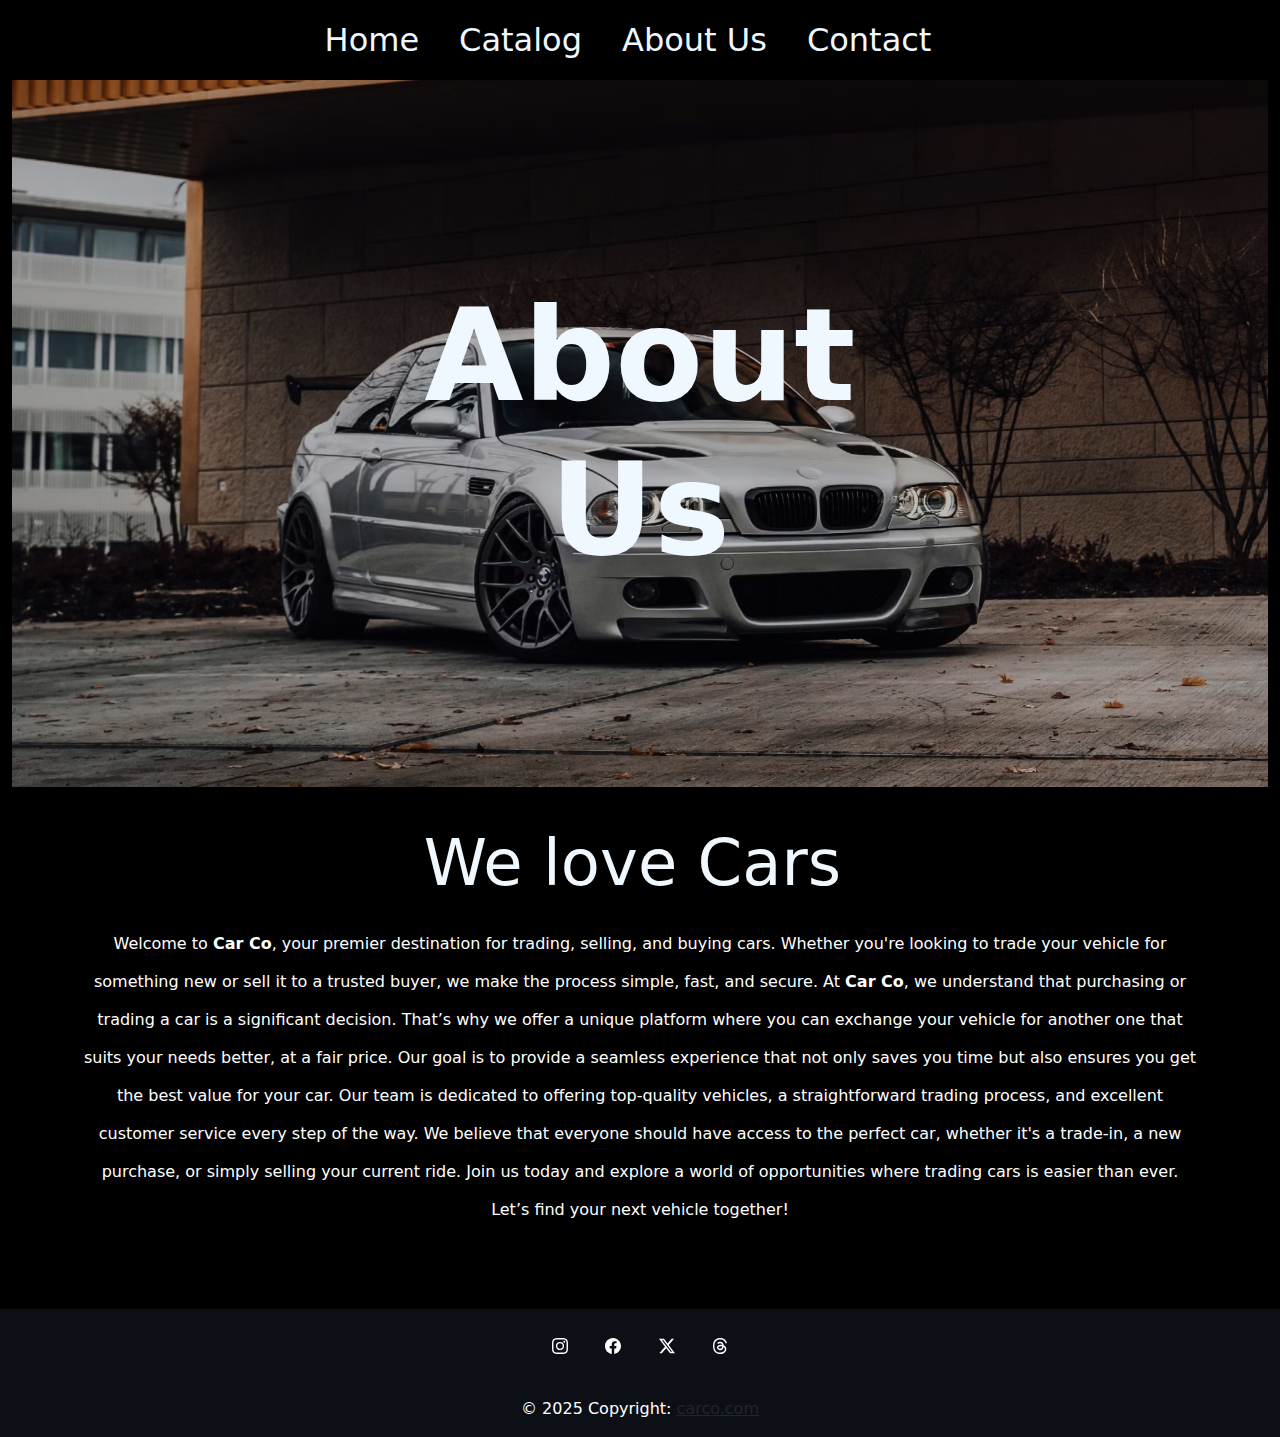
<file: aboutUs.html>
<!DOCTYPE html>
<html lang="en" style="scroll-behavior:smooth">

<head>
    <meta charset="UTF-8">
    <meta name="viewport" content="width=device-width, initial-scale=1.0">
    <link href="https://cdn.jsdelivr.net/npm/bootstrap@5.3.3/dist/css/bootstrap.min.css" rel="stylesheet"
        integrity="sha384-QWTKZyjpPEjISv5WaRU9OFeRpok6YctnYmDr5pNlyT2bRjXh0JMhjY6hW+ALEwIH" crossorigin="anonymous">
    <script src="https://cdn.jsdelivr.net/npm/bootstrap@5.3.3/dist/js/bootstrap.bundle.min.js"
        integrity="sha384-YvpcrYf0tY3lHB60NNkmXc5s9fDVZLESaAA55NDzOxhy9GkcIdslK1eN7N6jIeHz"
        crossorigin="anonymous"></script>
    <link rel="icon" href="./assets/Captura de pantalla 2025-02-21 a la(s) 19.49.50.png" type="image/png">
    <link rel="stylesheet" href="style.css">
    <title>Car Co About Us</title>
</head>

<body>
    <nav class=" navbar navbar-expand-lg container-fluid sticky-top" style="color: aliceblue; background-color: black;">
        <div class="container-fluid d-flex justify-content-center align-items-center">
            <button class="navbar-toggler" type="button" data-bs-toggle="collapse" data-bs-target="#navbarNav"
                aria-controls="navbarNav" aria-expanded="false" aria-label="Toggle navigation"
                style="color: aliceblue; background-color: aliceblue;">
                <span class="navbar-toggler-icon" style="color: aliceblue;"></span>
            </button>
            <div class="collapse navbar-collapse justify-content-center" id="navbarNav" style="color: aliceblue;">
                <ul class="navbar-nav text-center">
                    <li class="nav-item">
                        <a class="nav-link active" aria-current="page" href="./index.html"
                            style="color: aliceblue; font-weight: 100; font-size: 32px; margin-right: 24px;">Home</a>
                    </li>
                    <li class="nav-item">
                        <a class="nav-link" href="./catalog.html"
                            style="color: aliceblue; font-weight: 100; font-size: 32px; margin-right: 24px;">Catalog</a>
                    </li>
                    <li class="nav-item">
                        <a class="nav-link" href="./aboutUs.html"
                            style="color: aliceblue; font-weight: 100; font-size: 32px; margin-right: 24px;">About
                            Us</a>
                    </li>
                    <li class="nav-item">
                        <a class="nav-link" href="./contact.html" style="color: aliceblue; font-weight: 100; font-size: 32px; margin-right: 24px;">Contact
                        </a>
                    </li>

                </ul>

            </div>
        </div>
    </nav>

    <div class="container-fluid d-flex justify-content-center align-items-center position-relative text-center"
        style="overflow: hidden;max-width: 100%; height: auto;">
        <img src="./assets/bmwMain.avif" class="img-fluid" style="opacity: 75%;">
        <h2 class="title">About Us</h2>
    </div>

    <div class="text-center d-flex flex-column flex-md-row justify-content-center"
        style="margin-top: 38px; overflow-x: hidden; width: 100%; white-space: nowrap;">
        <h1 class=""
            style="font-size: 64px; font-weight: 100; color: aliceblue; margin: 0; margin-right: 15px;">
            We love <strong>Cars</strong>
        </h1>
    </div>

    <div class="container text-center d-flex flex-column flex-md-row justify-content-center" style="margin-top: 24px;">
        <p style="line-height: 38px;">
        Welcome to <strong>Car Co</strong>, your premier destination for trading, selling, and buying cars. Whether you're looking to trade
        your vehicle for something new or sell it to a trusted buyer, we make the process simple, fast, and secure.
        
        At <strong>Car Co</strong>, we understand that purchasing or trading a car is a significant decision. That’s why we offer a unique
        platform where you can exchange your vehicle for another one that suits your needs better, at a fair price. Our goal is
        to provide a seamless experience that not only saves you time but also ensures you get the best value for your car.
        
        Our team is dedicated to offering top-quality vehicles, a straightforward trading process, and excellent customer
        service every step of the way. We believe that everyone should have access to the perfect car, whether it's a trade-in,
        a new purchase, or simply selling your current ride.
        
        Join us today and explore a world of opportunities where trading cars is easier than ever. Let’s find your next vehicle
        together!
        </p>
    </div>


    <footer class="text-center text-white" style="background-color: rgb(13, 15, 23); margin-top: 64px;">
        <div class="container pt-4">
            <section class="mb-4 text-white">
                <svg xmlns="http://www.w3.org/2000/svg" width="16" height="16" fill="currentColor"
                    class="bi bi-instagram" viewBox="0 0 16 16" style="margin-right: 16px;">
                    <path
                        d="M8 0C5.829 0 5.556.01 4.703.048 3.85.088 3.269.222 2.76.42a3.9 3.9 0 0 0-1.417.923A3.9 3.9 0 0 0 .42 2.76C.222 3.268.087 3.85.048 4.7.01 5.555 0 5.827 0 8.001c0 2.172.01 2.444.048 3.297.04.852.174 1.433.372 1.942.205.526.478.972.923 1.417.444.445.89.719 1.416.923.51.198 1.09.333 1.942.372C5.555 15.99 5.827 16 8 16s2.444-.01 3.298-.048c.851-.04 1.434-.174 1.943-.372a3.9 3.9 0 0 0 1.416-.923c.445-.445.718-.891.923-1.417.197-.509.332-1.09.372-1.942C15.99 10.445 16 10.173 16 8s-.01-2.445-.048-3.299c-.04-.851-.175-1.433-.372-1.941a3.9 3.9 0 0 0-.923-1.417A3.9 3.9 0 0 0 13.24.42c-.51-.198-1.092-.333-1.943-.372C10.443.01 10.172 0 7.998 0zm-.717 1.442h.718c2.136 0 2.389.007 3.232.046.78.035 1.204.166 1.486.275.373.145.64.319.92.599s.453.546.598.92c.11.281.24.705.275 1.485.039.843.047 1.096.047 3.231s-.008 2.389-.047 3.232c-.035.78-.166 1.203-.275 1.485a2.5 2.5 0 0 1-.599.919c-.28.28-.546.453-.92.598-.28.11-.704.24-1.485.276-.843.038-1.096.047-3.232.047s-2.39-.009-3.233-.047c-.78-.036-1.203-.166-1.485-.276a2.5 2.5 0 0 1-.92-.598 2.5 2.5 0 0 1-.6-.92c-.109-.281-.24-.705-.275-1.485-.038-.843-.046-1.096-.046-3.233s.008-2.388.046-3.231c.036-.78.166-1.204.276-1.486.145-.373.319-.64.599-.92s.546-.453.92-.598c.282-.11.705-.24 1.485-.276.738-.034 1.024-.044 2.515-.045zm4.988 1.328a.96.96 0 1 0 0 1.92.96.96 0 0 0 0-1.92m-4.27 1.122a4.109 4.109 0 1 0 0 8.217 4.109 4.109 0 0 0 0-8.217m0 1.441a2.667 2.667 0 1 1 0 5.334 2.667 2.667 0 0 1 0-5.334" />
                </svg>
                <svg xmlns="http://www.w3.org/2000/svg" width="16" height="16" fill="currentColor"
                    class="bi bi-facebook" viewBox="0 0 16 16" style="margin-left: 16px; margin-right: 16px;">
                    <path
                        d="M16 8.049c0-4.446-3.582-8.05-8-8.05C3.58 0-.002 3.603-.002 8.05c0 4.017 2.926 7.347 6.75 7.951v-5.625h-2.03V8.05H6.75V6.275c0-2.017 1.195-3.131 3.022-3.131.876 0 1.791.157 1.791.157v1.98h-1.009c-.993 0-1.303.621-1.303 1.258v1.51h2.218l-.354 2.326H9.25V16c3.824-.604 6.75-3.934 6.75-7.951" />
                </svg>
                <svg xmlns="http://www.w3.org/2000/svg" width="16" height="16" fill="currentColor"
                    class="bi bi-twitter-x" viewBox="0 0 16 16" style="margin-left: 16px; margin-right: 16px;">
                    <path
                        d="M12.6.75h2.454l-5.36 6.142L16 15.25h-4.937l-3.867-5.07-4.425 5.07H.316l5.733-6.57L0 .75h5.063l3.495 4.633L12.601.75Zm-.86 13.028h1.36L4.323 2.145H2.865z" />
                </svg>
                <svg xmlns="http://www.w3.org/2000/svg" width="16" height="16" fill="currentColor" class="bi bi-threads"
                    viewBox="0 0 16 16" style="margin-left: 16px;">
                    <path
                        d="M6.321 6.016c-.27-.18-1.166-.802-1.166-.802.756-1.081 1.753-1.502 3.132-1.502.975 0 1.803.327 2.394.948s.928 1.509 1.005 2.644q.492.207.905.484c1.109.745 1.719 1.86 1.719 3.137 0 2.716-2.226 5.075-6.256 5.075C4.594 16 1 13.987 1 7.994 1 2.034 4.482 0 8.044 0 9.69 0 13.55.243 15 5.036l-1.36.353C12.516 1.974 10.163 1.43 8.006 1.43c-3.565 0-5.582 2.171-5.582 6.79 0 4.143 2.254 6.343 5.63 6.343 2.777 0 4.847-1.443 4.847-3.556 0-1.438-1.208-2.127-1.27-2.127-.236 1.234-.868 3.31-3.644 3.31-1.618 0-3.013-1.118-3.013-2.582 0-2.09 1.984-2.847 3.55-2.847.586 0 1.294.04 1.663.114 0-.637-.54-1.728-1.9-1.728-1.25 0-1.566.405-1.967.868ZM8.716 8.19c-2.04 0-2.304.87-2.304 1.416 0 .878 1.043 1.168 1.6 1.168 1.02 0 2.067-.282 2.232-2.423a6.2 6.2 0 0 0-1.528-.161" />
                </svg>

            </section>
        </div>

        <div class="text-center p-3" style="background-color: rgb(13, 15, 23)" style="color: aliceblue;">
            © 2025 Copyright:
            <a class="text-body text-white" href="https://youtu.be/ILUhXlGvHP4?si=NnuVVFZef_UOgSD5"
                style="color: aliceblue;">carco.com</a>
        </div>

    </footer>

</body>

</html>
</file>
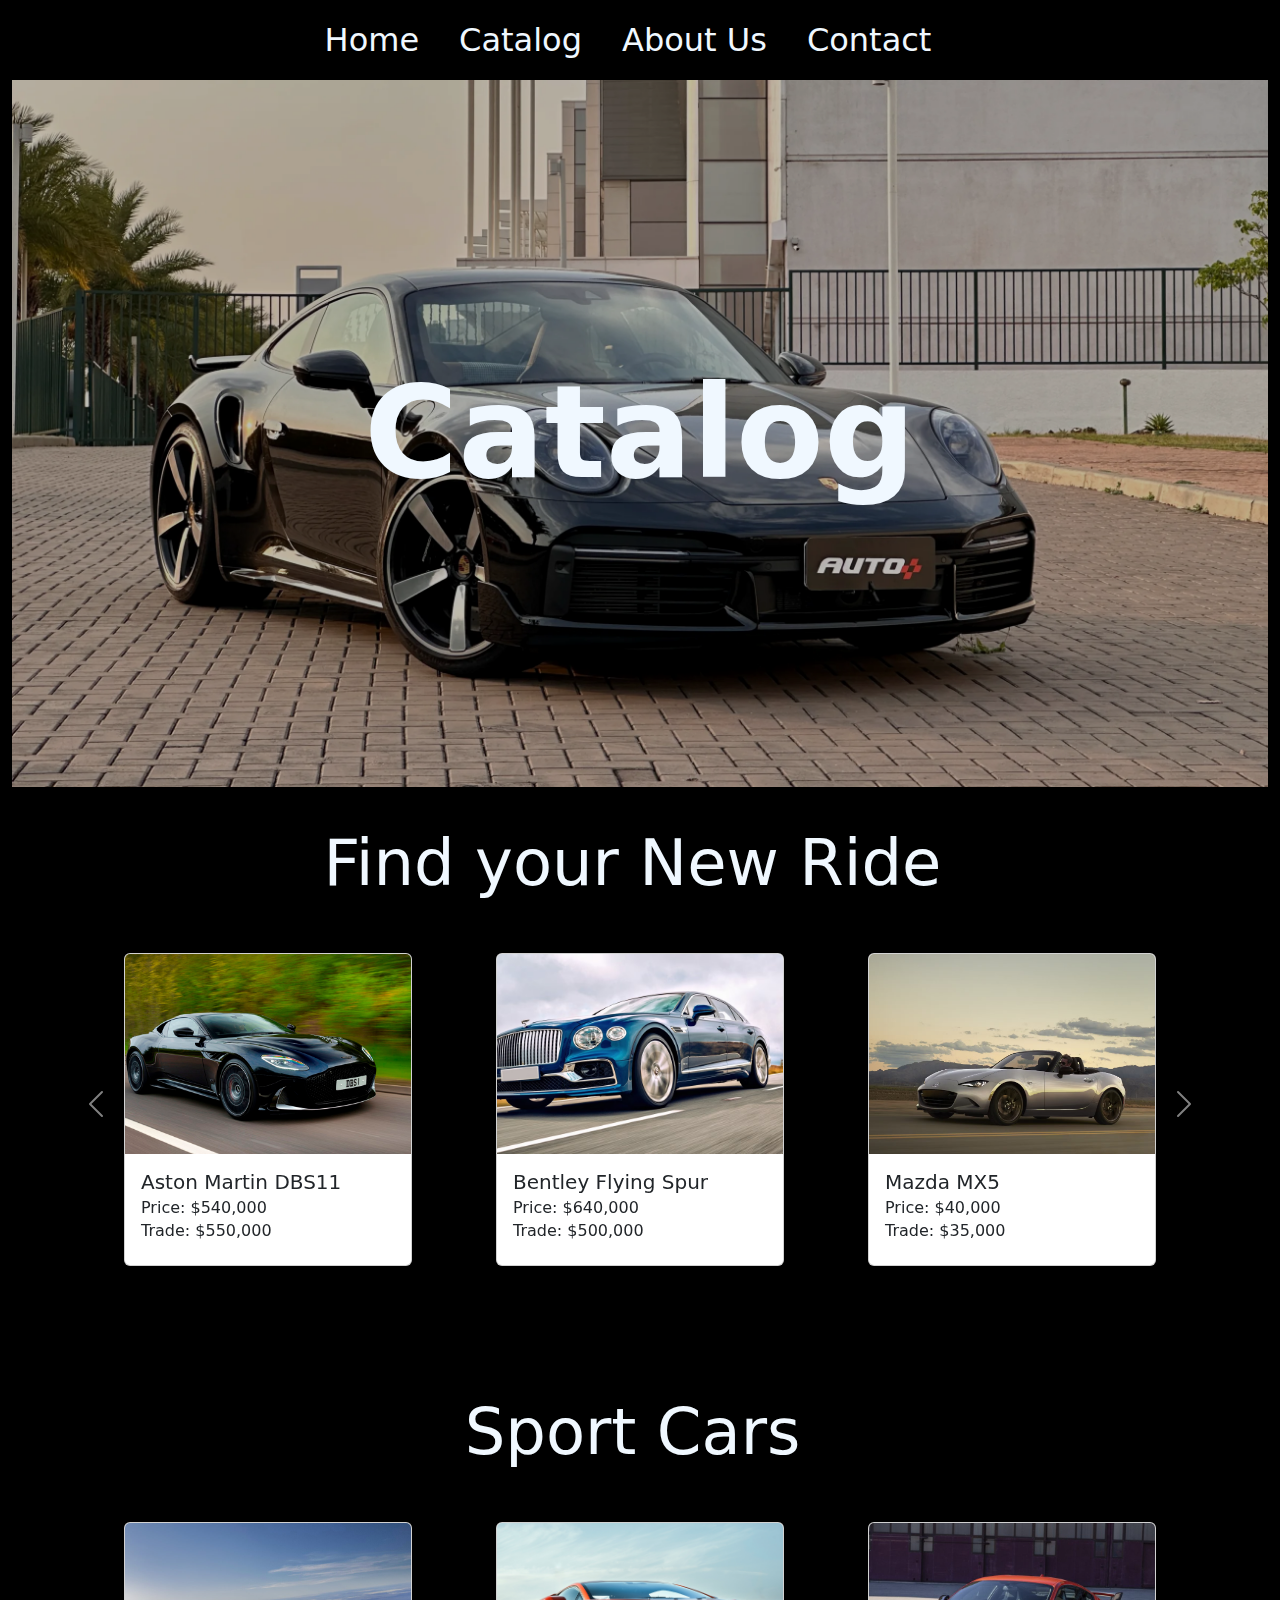
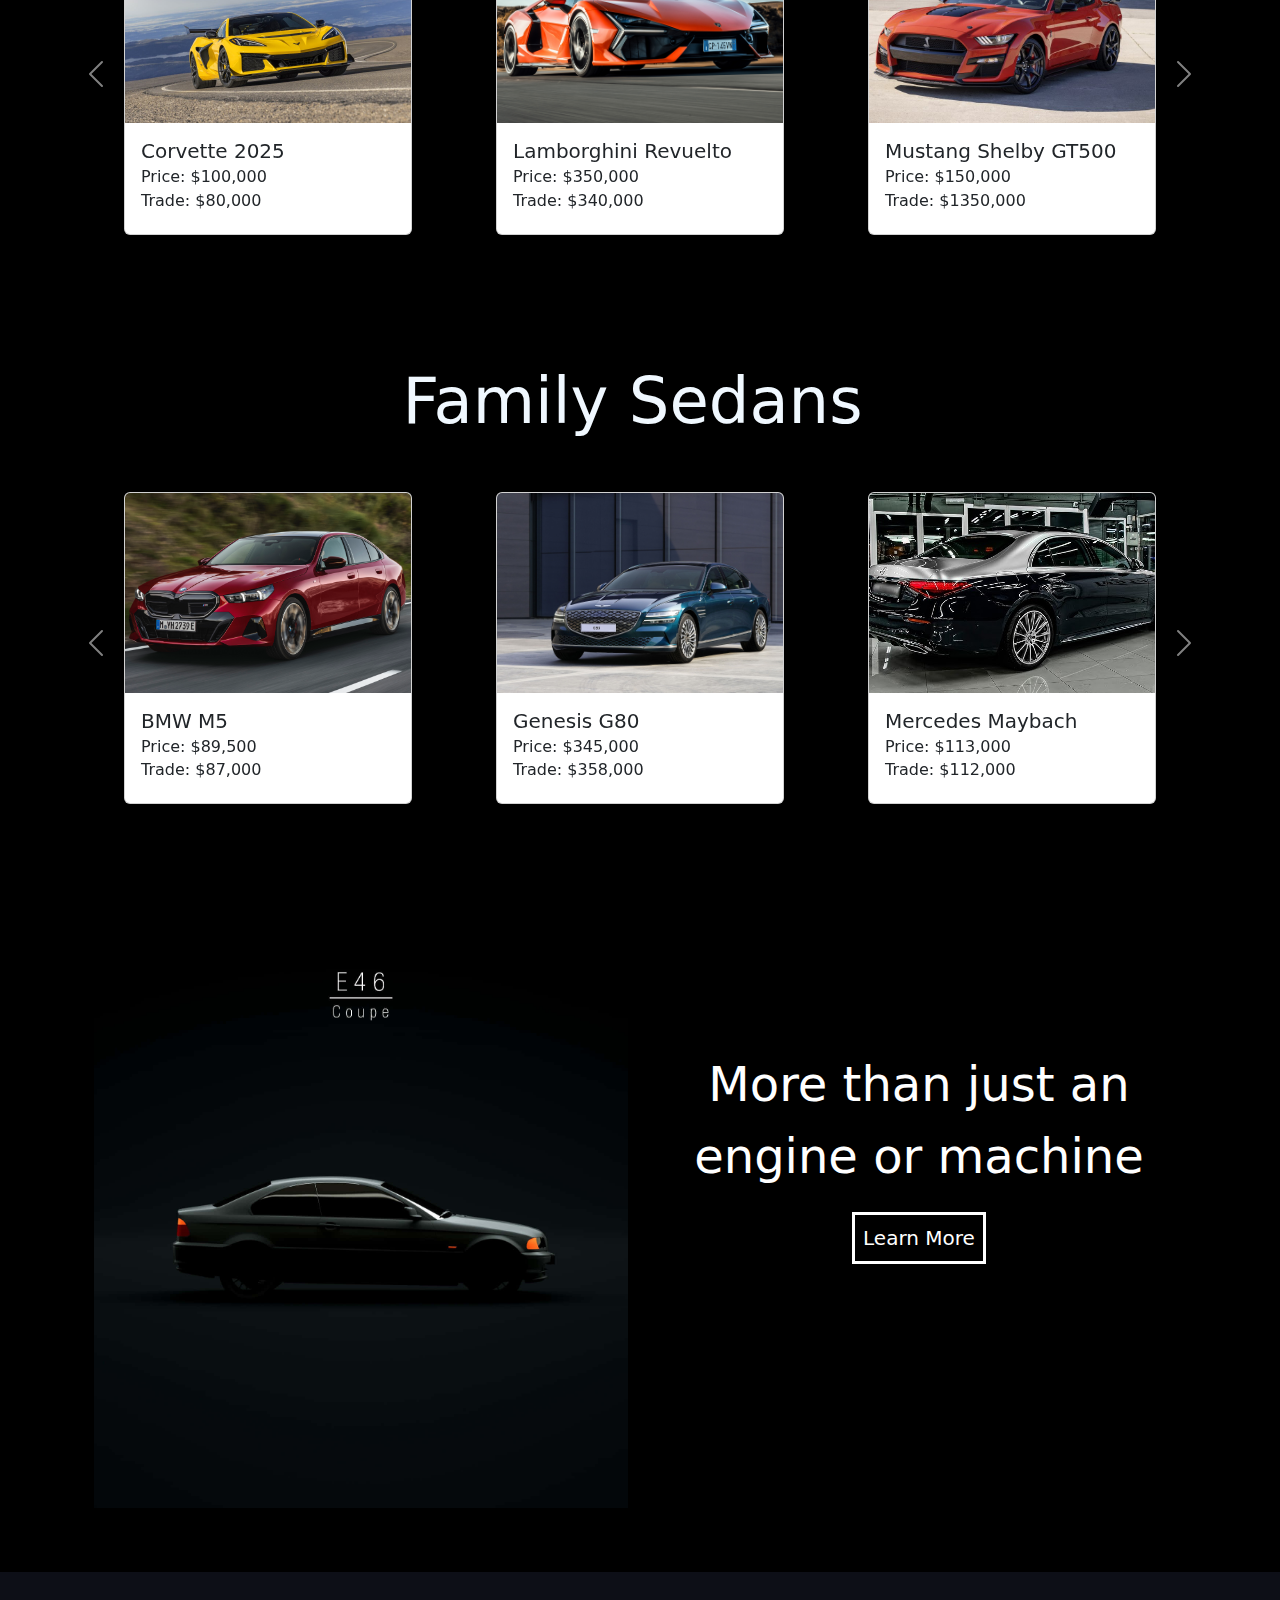
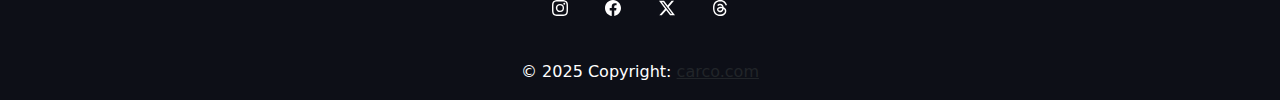
<file: catalog.html>
<!DOCTYPE html>
<html lang="en" style="scroll-behavior:smooth">

<head>
    <meta charset="UTF-8">
    <meta name="viewport" content="width=device-width, initial-scale=1.0">
    <link href="https://cdn.jsdelivr.net/npm/bootstrap@5.3.3/dist/css/bootstrap.min.css" rel="stylesheet"
        integrity="sha384-QWTKZyjpPEjISv5WaRU9OFeRpok6YctnYmDr5pNlyT2bRjXh0JMhjY6hW+ALEwIH" crossorigin="anonymous">
    <script src="https://cdn.jsdelivr.net/npm/bootstrap@5.3.3/dist/js/bootstrap.bundle.min.js"
        integrity="sha384-YvpcrYf0tY3lHB60NNkmXc5s9fDVZLESaAA55NDzOxhy9GkcIdslK1eN7N6jIeHz"
        crossorigin="anonymous"></script>
    <link rel="icon" href="./assets/Captura de pantalla 2025-02-21 a la(s) 19.49.50.png" type="image/png">
    <link rel="stylesheet" href="style.css">
    <title>Car Co Catalog</title>
</head>
<body>
    <nav class=" navbar navbar-expand-lg container-fluid sticky-top" style="color: aliceblue; background-color: black;">
        <div class="container-fluid d-flex justify-content-center align-items-center">
            <button class="navbar-toggler" type="button" data-bs-toggle="collapse" data-bs-target="#navbarNav"
                aria-controls="navbarNav" aria-expanded="false" aria-label="Toggle navigation"
                style="color: aliceblue; background-color: aliceblue;">
                <span class="navbar-toggler-icon" style="color: aliceblue;"></span>
            </button>
            <div class="collapse navbar-collapse justify-content-center" id="navbarNav" style="color: aliceblue;">
                <ul class="navbar-nav text-center">
                    <li class="nav-item">
                        <a class="nav-link active" aria-current="page" href="./index.html"
                            style="color: aliceblue; font-weight: 100; font-size: 32px; margin-right: 24px;">Home</a>
                    </li>
                    <li class="nav-item">
                        <a class="nav-link" href="./catalog.html"
                            style="color: aliceblue; font-weight: 100; font-size: 32px; margin-right: 24px;">Catalog</a>
                    </li>
                    <li class="nav-item">
                        <a class="nav-link" href="./aboutUs.html"
                            style="color: aliceblue; font-weight: 100; font-size: 32px; margin-right: 24px;">About
                            Us</a>
                    </li>
                    <li class="nav-item">
                        <a class="nav-link" href="./contact.html" style="color: aliceblue; font-weight: 100; font-size: 32px; margin-right: 24px;">Contact
                        </a>
                    </li>
    
                </ul>
    
            </div>
        </div>
    </nav>

    <div class="container-fluid d-flex justify-content-center align-items-center position-relative text-center" style="overflow: hidden;max-width: 100%; height: auto;">
        <img src="./assets/porscheMain.webp" class="img-fluid" style="opacity: 75%;">
        <h2 class="title">Catalog</h2>
    </div>


    <div class="text-center d-flex justify-content-center" style="margin-top: 38px;">
        <h1 class="justify-content-center"
            style="font-size: 64px; font-weight: 100; color: aliceblue; margin: 0; margin-right: 15px;">Find your <strong> New Ride</strong> </h1>
    </div>

    
    <div id="carouselExampleControls1" class="carousel slide" data-bs-ride="carousel" style="margin-top: 42px;">
        <div class="carousel-inner">
            <div class="carousel-item active">
                <div class="card-wrapper container-sm d-flex justify-content-around flex-wrap">

                    <div class="card col-12 col-md-4" style="width: 18rem; margin-top: 10px;">
                        <img src="./assets/Aston-martin-dbs.jpg" class="card-img-top img-fluid"
                            style="object-fit: cover; height: 200px;" alt="..."> 
                        <div class="card-body">
                            <h5 class="card-title">Aston Martin DBS11</h5>
                            <h6 class="card-subtitle mb-2">Price: $540,000</h6>
                            <h6 class="card-subtitle mb-2">Trade: $550,000</h6>
                        </div>
                    </div>
            
                    <div class="card col-12 col-md-4" style="width: 18rem;margin-top: 10px;">
                        <img src="./assets/resize_flying-spur-first-edition-6-2.avif" class="card-img-top img-fluid"
                            style="object-fit: cover; height: 200px;" alt="...">
                        <div class="card-body">
                            <h5 class="card-title">Bentley Flying Spur</h5>
                            <h6 class="card-subtitle mb-2">Price: $640,000</h6>
                            <h6 class="card-subtitle mb-2">Trade: $500,000</h6>
                        </div>
                    </div>
        
                    <div class="card col-12 col-md-4" style="width: 18rem;margin-top: 10px;">
                        <img src="./assets/24MY-MX-5-5.jpg.avif" class="card-img-top img-fluid"
                            style="object-fit: cover; height: 200px;" alt="...">
                        <div class="card-body">
                            <h5 class="card-title">Mazda MX5</h5>
                            <h6 class="card-subtitle mb-2">Price: $40,000</h6>
                            <h6 class="card-subtitle mb-2">Trade: $35,000</h6>
                        </div>
                    </div>
                </div>
            </div>


            <div class="carousel-item">
                <div class="card-wrapper container-sm d-flex justify-content-around flex-wrap">
                    <div class="card col-12 col-md-4" style="width: 18rem;margin-top: 10px;">
                        <img src="./assets/Best-Autos-2025-Nissan-ZNISMO.jpg.webp" class="card-img-top img-fluid"
                            style="object-fit: cover; height: 200px;" alt="...">
                        <div class="card-body">
                            <h5 class="card-title">Nissan Z NISMO</h5>
                            <h6 class="card-subtitle mb-2">Price: $65,000</h6>
                            <h6 class="card-subtitle mb-2">Trade: $62,000</h6>
                        </div>
                    </div>
                    <div class="card col-12 col-md-4" style="width: 18rem;margin-top: 10px;">
                        <img src="./assets/BMW-M2-2020.webp" class="card-img-top img-fluid"
                            style="object-fit: cover; height: 200px;" alt="...">
                        <div class="card-body">
                            <h5 class="card-title">BMW M2</h5>
                            <h6 class="card-subtitle mb-2">Price: $40,000</h6>
                            <h6 class="card-subtitle mb-2">Trade: $35,000</h6>
                        </div>
                    </div>
                    <div class="card col-12 col-md-4" style="width: 18rem;margin-top: 10px;">
                        <img src="./assets/bmw m7.jpeg" class="card-img-top img-fluid"
                            style="object-fit: cover; height: 200px;" alt="...">
                        <div class="card-body">
                            <h5 class="card-title">BMW M7</h5>
                            <h6 class="card-subtitle mb-2">Price: $40,000</h6>
                            <h6 class="card-subtitle mb-2">Trade: $35,000</h6>
                        </div>
                    </div>
                </div>
            </div>

            <div class="carousel-item">
                <div class="card-wrapper container-sm d-flex justify-content-around flex-wrap">
                    <div class="card col-12 col-md-4" style="width: 18rem;margin-top: 10px;">
                        <img src="./assets/2025-bentley-flying-spur-speed-101-6740a5a9b84c9.jpg.avif" class="card-img-top img-fluid"
                            style="object-fit: cover; height: 200px;" alt="...">
                        <div class="card-body">
                            <h5 class="card-title">Bentley Flying Spur</h5>
                            <h6 class="card-subtitle mb-2">Price: $578,000</h6>
                            <h6 class="card-subtitle mb-2">Trade: $570,000</h6>
                        </div>
                    </div>
                    <div class="card col-12 col-md-4" style="width: 18rem;margin-top: 10px;">
                        <img src="./assets/2023-Cadillac-CT4-V-Blackwing-motion-three-quarter-view-16.jpg.avif" class="card-img-top img-fluid"
                            style="object-fit: cover; height: 200px;" alt="...">
                        <div class="card-body">
                            <h5 class="card-title">Cadillac CT4 V</h5>
                            <h6 class="card-subtitle mb-2">Price: $82,000</h6>
                            <h6 class="card-subtitle mb-2">Trade: $80,000</h6>
                        </div>
                    </div>
                    <div class="card col-12 col-md-4" style="width: 18rem;margin-top: 10px;">
                        <img src="./assets/2019-land-rover-range-rover-svautobiography_100634387_h.jpg" class="card-img-top img-fluid"
                            style="object-fit: cover; height: 200px;" alt="...">
                        <div class="card-body">
                            <h5 class="card-title">Range Rover</h5>
                            <h6 class="card-subtitle mb-2">Price: $41,500</h6>
                            <h6 class="card-subtitle mb-2">Trade: $35,300</h6>
                        </div>
                    </div>
                </div>
            </div>
        </div>

        <button class="carousel-control-prev" type="button" data-bs-target="#carouselExampleControls1" data-bs-slide="prev">
            <span class="carousel-control-prev-icon" aria-hidden="true"></span>
            <span class="visually-hidden">Previous</span>
        </button>
        <button class="carousel-control-next" type="button" data-bs-target="#carouselExampleControls1" data-bs-slide="next">
            <span class="carousel-control-next-icon" aria-hidden="true"></span>
            <span class="visually-hidden">Next</span>
        </button>
    </div>

        <div class="text-center d-flex justify-content-center" style="margin-top: 128px;">
            <h1 class="justify-content-center"
                style="font-size: 64px; font-weight: 100; color: aliceblue; margin: 0; margin-right: 15px;">Sport <strong>
                    Cars</strong> </h1>
        </div>
        
        
        <div id="carouselExampleControls2" class="carousel slide" data-bs-ride="carousel" style="margin-top: 42px;">
            <div class="carousel-inner">
                <div class="carousel-item active">
                    <div class="card-wrapper container-sm d-flex justify-content-around flex-wrap">
        
                        <div class="card col-12 col-md-4" style="width: 18rem; margin-top: 10px;">
                            <img src="./assets/yellowCorvette.jpeg" class="card-img-top img-fluid"
                                style="object-fit: cover; height: 200px;" alt="...">
                            <div class="card-body">
                                <h5 class="card-title">Corvette 2025</h5>
                                <h6 class="card-subtitle mb-2">Price: $100,000</h6>
                                <h6 class="card-subtitle mb-2">Trade: $80,000</h6>
                            </div>
                        </div>
        
                        <div class="card col-12 col-md-4" style="width: 18rem;margin-top: 10px;">
                            <img src="./assets/lambRevuelto.jpeg" class="card-img-top img-fluid"
                                style="object-fit: cover; height: 200px;" alt="...">
                            <div class="card-body">
                                <h5 class="card-title">Lamborghini Revuelto</h5>
                                <h6 class="card-subtitle mb-2">Price: $350,000</h6>
                                <h6 class="card-subtitle mb-2">Trade: $340,000</h6>
                            </div>
                        </div>
        
                        <div class="card col-12 col-md-4" style="width: 18rem;margin-top: 10px;">
                            <img src="./assets/2022-Ford-Mustang-Shelby-GT500_01-1024x576.jpg" class="card-img-top img-fluid"
                                style="object-fit: cover; height: 200px;" alt="...">
                            <div class="card-body">
                                <h5 class="card-title">Mustang Shelby GT500</h5>
                                <h6 class="card-subtitle mb-2">Price: $150,000</h6>
                                <h6 class="card-subtitle mb-2">Trade: $1350,000</h6>
                            </div>
                        </div>
                    </div>
                </div>
        
        
                <div class="carousel-item">
                    <div class="card-wrapper container-sm d-flex justify-content-around flex-wrap">
                        <div class="card col-12 col-md-4" style="width: 18rem;margin-top: 10px;">
                            <img src="./assets/best_sportscar_514.jpg.webp" class="card-img-top img-fluid"
                                style="object-fit: cover; height: 200px;" alt="...">
                            <div class="card-body">
                                <h5 class="card-title">Acura NSX</h5>
                                <h6 class="card-subtitle mb-2">Price: $270,000</h6>
                                <h6 class="card-subtitle mb-2">Trade: $265,000</h6>
                            </div>
                        </div>
                        <div class="card col-12 col-md-4" style="width: 18rem;margin-top: 10px;">
                            <img src="./assets/2022-porsche-taycan-4s-red-16x9-1.jpg.avif" class="card-img-top img-fluid"
                                style="object-fit: cover; height: 200px;" alt="...">
                            <div class="card-body">
                                <h5 class="card-title">Porsche Taycan</h5>
                                <h6 class="card-subtitle mb-2">Price: $90,000</h6>
                                <h6 class="card-subtitle mb-2">Trade: $65,000</h6>
                            </div>
                        </div>
                        <div class="card col-12 col-md-4" style="width: 18rem;margin-top: 10px;">
                            <img src="./assets/listing_main_Toyota_Supra_GR_performance.jpg" class="card-img-top img-fluid"
                                style="object-fit: cover; height: 200px;" alt="...">
                            <div class="card-body">
                                <h5 class="card-title">Toyota Supra</h5>
                                <h6 class="card-subtitle mb-2">Price: $60,000</h6>
                                <h6 class="card-subtitle mb-2">Trade: $59,000</h6>
                            </div>
                        </div>
                    </div>
                </div>
        
                <div class="carousel-item">
                    <div class="card-wrapper container-sm d-flex justify-content-around flex-wrap">
                        <div class="card col-12 col-md-4" style="width: 18rem;margin-top: 10px;">
                            <img src="./assets/amg-gt-r.jpg" class="card-img-top img-fluid"
                                style="object-fit: cover; height: 200px;" alt="...">
                            <div class="card-body">
                                <h5 class="card-title">Mercedes AMG GT</h5>
                                <h6 class="card-subtitle mb-2">Price: $256,000</h6>
                                <h6 class="card-subtitle mb-2">Trade: $250,000</h6>
                            </div>
                        </div>
                        <div class="card col-12 col-md-4" style="width: 18rem;margin-top: 10px;">
                            <img src="./assets/bmwm4.webp" class="card-img-top img-fluid"
                                style="object-fit: cover; height: 200px;" alt="...">
                            <div class="card-body">
                                <h5 class="card-title">BMW M4</h5>
                                <h6 class="card-subtitle mb-2">Price: $120,000</h6>
                                <h6 class="card-subtitle mb-2">Trade: $110,000</h6>
                            </div>
                        </div>
                        <div class="card col-12 col-md-4" style="width: 18rem;margin-top: 10px;">
                            <img src="./assets/1969-Dodge-Charger-Kendall.jpg.avif" class="card-img-top img-fluid"
                                style="object-fit: cover; height: 200px;" alt="...">
                            <div class="card-body">
                                <h5 class="card-title">Dodge Charger</h5>
                                <h6 class="card-subtitle mb-2">Price: $450,000</h6>
                                <h6 class="card-subtitle mb-2">Trade: $470,000</h6>
                            </div>
                        </div>
                    </div>
                </div>
            </div>
        
            <button class="carousel-control-prev" type="button" data-bs-target="#carouselExampleControls2" data-bs-slide="prev">
                <span class="carousel-control-prev-icon" aria-hidden="true"></span>
                <span class="visually-hidden">Previous</span>
            </button>
            <button class="carousel-control-next" type="button" data-bs-target="#carouselExampleControls2" data-bs-slide="next">
                <span class="carousel-control-next-icon" aria-hidden="true"></span>
                <span class="visually-hidden">Next</span>
            </button>
        </div>
    
        <div class="text-center d-flex justify-content-center" style="margin-top: 128px;">
            <h1 class="justify-content-center"
                style="font-size: 64px; font-weight: 100; color: aliceblue; margin: 0; margin-right: 15px;">Family<strong>
                    Sedans</strong> </h1>
        </div>
        
        
        <div id="carouselExampleControls3" class="carousel slide" data-bs-ride="carousel" style="margin-top: 42px;">
            <div class="carousel-inner">
                <div class="carousel-item active">
                    <div class="card-wrapper container-sm d-flex justify-content-around flex-wrap">
        
                        <div class="card col-12 col-md-4" style="width: 18rem; margin-top: 10px;">
                            <img src="./assets/i5-bestfamily.jpg" class="card-img-top img-fluid"
                                style="object-fit: cover; height: 200px;" alt="...">
                            <div class="card-body">
                                <h5 class="card-title">BMW M5</h5>
                                <h6 class="card-subtitle mb-2">Price: $89,500</h6>
                                <h6 class="card-subtitle mb-2">Trade: $87,000</h6>
                            </div>
                        </div>
        
                        <div class="card col-12 col-md-4" style="width: 18rem;margin-top: 10px;">
                            <img src="./assets/genesis g80.jpeg" class="card-img-top img-fluid"
                                style="object-fit: cover; height: 200px;" alt="...">
                            <div class="card-body">
                                <h5 class="card-title">Genesis G80</h5>
                                <h6 class="card-subtitle mb-2">Price: $345,000</h6>
                                <h6 class="card-subtitle mb-2">Trade: $358,000</h6>
                            </div>
                        </div>
        
                        <div class="card col-12 col-md-4" style="width: 18rem;margin-top: 10px;">
                            <img src="./assets/mercedes maybach.jpeg" class="card-img-top img-fluid"
                                style="object-fit: cover; height: 200px;" alt="...">
                            <div class="card-body">
                                <h5 class="card-title">Mercedes Maybach</h5>
                                <h6 class="card-subtitle mb-2">Price: $113,000</h6>
                                <h6 class="card-subtitle mb-2">Trade: $112,000</h6>
                            </div>
                        </div>
                    </div>
                </div>
        
        
                <div class="carousel-item">
                    <div class="card-wrapper container-sm d-flex justify-content-around flex-wrap">
                        <div class="card col-12 col-md-4" style="width: 18rem;margin-top: 10px;">
                            <img src="./assets/bmw m5 wagon.webp" class="card-img-top img-fluid"
                                style="object-fit: cover; height: 200px;" alt="...">
                            <div class="card-body">
                                <h5 class="card-title">BMW M5 Wagon</h5>
                                <h6 class="card-subtitle mb-2">Price: $87,000</h6>
                                <h6 class="card-subtitle mb-2">Trade: $85,000</h6>
                            </div>
                        </div>
                        <div class="card col-12 col-md-4" style="width: 18rem;margin-top: 10px;">
                            <img src="./assets/Rolls-Royce-Ghost-Black-Capital-Exotic-770x403.webp" class="card-img-top img-fluid"
                                style="object-fit: cover; height: 200px;" alt="...">
                            <div class="card-body">
                                <h5 class="card-title">Rolls Royce Ghost</h5>
                                <h6 class="card-subtitle mb-2">Price: $40,000</h6>
                                <h6 class="card-subtitle mb-2">Trade: $35,000</h6>
                            </div>
                        </div>
                        <div class="card col-12 col-md-4" style="width: 18rem;margin-top: 10px;">
                            <img src="./assets/2023-mercedes-amg-e63-s-4matic-103-1671563913.jpg.avif" class="card-img-top img-fluid"
                                style="object-fit: cover; height: 200px;" alt="...">
                            <div class="card-body">
                                <h5 class="card-title">Mercedes AMG e63</h5>
                                <h6 class="card-subtitle mb-2">Price: $87,000</h6>
                                <h6 class="card-subtitle mb-2">Trade: $85,000</h6>
                            </div>
                        </div>
                    </div>
                </div>
        
                <div class="carousel-item">
                    <div class="card-wrapper container-sm d-flex justify-content-around flex-wrap">
                        <div class="card col-12 col-md-4" style="width: 18rem;margin-top: 10px;">
                            <img src="./assets/2023_Chrysler_300_A500_o-1024x395-1.jpg" class="card-img-top img-fluid"
                                style="object-fit: cover; height: 200px;" alt="...">
                            <div class="card-body">
                                <h5 class="card-title">Chrysler 300</h5>
                                <h6 class="card-subtitle mb-2">Price: $45,000</h6>
                                <h6 class="card-subtitle mb-2">Trade: $43,400</h6>
                            </div>
                        </div>
                        <div class="card col-12 col-md-4" style="width: 18rem;margin-top: 10px;">
                            <img src="./assets/audi-rs6-avant-by-wheelsandmore.jpg" class="card-img-top img-fluid"
                                style="object-fit: cover; height: 200px;" alt="...">
                            <div class="card-body">
                                <h5 class="card-title">Audi RS6 Avant</h5>
                                <h6 class="card-subtitle mb-2">Price: $40,000</h6>
                                <h6 class="card-subtitle mb-2">Trade: $35,000</h6>
                            </div>
                        </div>
                        <div class="card col-12 col-md-4" style="width: 18rem;margin-top: 10px;">
                            <img src="./assets/giulia-qv-exterior-2-mobile.jpg" class="card-img-top img-fluid"
                                style="object-fit: cover; height: 200px;" alt="...">
                            <div class="card-body">
                                <h5 class="card-title">Alfa Romeo Giulia</h5>
                                <h6 class="card-subtitle mb-2">Price: $40,000</h6>
                                <h6 class="card-subtitle mb-2">Trade: $35,000</h6>
                            </div>
                        </div>
                    </div>
                </div>
            </div>
        
            <button class="carousel-control-prev" type="button" data-bs-target="#carouselExampleControls3" data-bs-slide="prev">
                <span class="carousel-control-prev-icon" aria-hidden="true"></span>
                <span class="visually-hidden">Previous</span>
            </button>
            <button class="carousel-control-next" type="button" data-bs-target="#carouselExampleControls3" data-bs-slide="next">
                <span class="carousel-control-next-icon" aria-hidden="true"></span>
                <span class="visually-hidden">Next</span>
            </button>
        </div>

    <div class="row container mx-auto justify-content-center align-items-center d-flex">
        <div class="col-md-6 col-sm-12 flex-shrink-0">
            <img src="./assets/oldbmw.jpeg" style="width: 100%; height: auto; padding: 0%; ">
        </div>
        <div class="col-md-6 col-sm-12 flex-shrink-0">
            <div
                style="flex: 1; display: flex; justify-content: center; text-align: center; align-items: center; font-size: 48px; font-weight: 200;">
                More than just an engine or machine
            </div>
            <div class="mx-auto"
                style="justify-content: center; display: flex; align-items: center; text-align: center; margin-top: 20px;">
                <a class="learnMore" href="./learn.html"
                    style="color: white;  background-color: black; border-color: aliceblue; border:solid; padding: 1.5%; font-size: 20px; text-decoration: none; font-weight: 100;">Learn
                    More</a>
            </div>
        </div>
    
    
    </div>


    <footer class="text-center text-white" style="background-color: rgb(13, 15, 23); margin-top: 64px;">
        <div class="container pt-4">
            <section class="mb-4 text-white">
                <svg xmlns="http://www.w3.org/2000/svg" width="16" height="16" fill="currentColor" class="bi bi-instagram"
                    viewBox="0 0 16 16" style="margin-right: 16px;">
                    <path
                        d="M8 0C5.829 0 5.556.01 4.703.048 3.85.088 3.269.222 2.76.42a3.9 3.9 0 0 0-1.417.923A3.9 3.9 0 0 0 .42 2.76C.222 3.268.087 3.85.048 4.7.01 5.555 0 5.827 0 8.001c0 2.172.01 2.444.048 3.297.04.852.174 1.433.372 1.942.205.526.478.972.923 1.417.444.445.89.719 1.416.923.51.198 1.09.333 1.942.372C5.555 15.99 5.827 16 8 16s2.444-.01 3.298-.048c.851-.04 1.434-.174 1.943-.372a3.9 3.9 0 0 0 1.416-.923c.445-.445.718-.891.923-1.417.197-.509.332-1.09.372-1.942C15.99 10.445 16 10.173 16 8s-.01-2.445-.048-3.299c-.04-.851-.175-1.433-.372-1.941a3.9 3.9 0 0 0-.923-1.417A3.9 3.9 0 0 0 13.24.42c-.51-.198-1.092-.333-1.943-.372C10.443.01 10.172 0 7.998 0zm-.717 1.442h.718c2.136 0 2.389.007 3.232.046.78.035 1.204.166 1.486.275.373.145.64.319.92.599s.453.546.598.92c.11.281.24.705.275 1.485.039.843.047 1.096.047 3.231s-.008 2.389-.047 3.232c-.035.78-.166 1.203-.275 1.485a2.5 2.5 0 0 1-.599.919c-.28.28-.546.453-.92.598-.28.11-.704.24-1.485.276-.843.038-1.096.047-3.232.047s-2.39-.009-3.233-.047c-.78-.036-1.203-.166-1.485-.276a2.5 2.5 0 0 1-.92-.598 2.5 2.5 0 0 1-.6-.92c-.109-.281-.24-.705-.275-1.485-.038-.843-.046-1.096-.046-3.233s.008-2.388.046-3.231c.036-.78.166-1.204.276-1.486.145-.373.319-.64.599-.92s.546-.453.92-.598c.282-.11.705-.24 1.485-.276.738-.034 1.024-.044 2.515-.045zm4.988 1.328a.96.96 0 1 0 0 1.92.96.96 0 0 0 0-1.92m-4.27 1.122a4.109 4.109 0 1 0 0 8.217 4.109 4.109 0 0 0 0-8.217m0 1.441a2.667 2.667 0 1 1 0 5.334 2.667 2.667 0 0 1 0-5.334" />
                </svg>
                <svg xmlns="http://www.w3.org/2000/svg" width="16" height="16" fill="currentColor" class="bi bi-facebook"
                    viewBox="0 0 16 16" style="margin-left: 16px; margin-right: 16px;">
                    <path
                        d="M16 8.049c0-4.446-3.582-8.05-8-8.05C3.58 0-.002 3.603-.002 8.05c0 4.017 2.926 7.347 6.75 7.951v-5.625h-2.03V8.05H6.75V6.275c0-2.017 1.195-3.131 3.022-3.131.876 0 1.791.157 1.791.157v1.98h-1.009c-.993 0-1.303.621-1.303 1.258v1.51h2.218l-.354 2.326H9.25V16c3.824-.604 6.75-3.934 6.75-7.951" />
                </svg>
                <svg xmlns="http://www.w3.org/2000/svg" width="16" height="16" fill="currentColor" class="bi bi-twitter-x"
                    viewBox="0 0 16 16" style="margin-left: 16px; margin-right: 16px;">
                    <path
                        d="M12.6.75h2.454l-5.36 6.142L16 15.25h-4.937l-3.867-5.07-4.425 5.07H.316l5.733-6.57L0 .75h5.063l3.495 4.633L12.601.75Zm-.86 13.028h1.36L4.323 2.145H2.865z" />
                </svg>
                <svg xmlns="http://www.w3.org/2000/svg" width="16" height="16" fill="currentColor" class="bi bi-threads"
                    viewBox="0 0 16 16" style="margin-left: 16px;">
                    <path
                        d="M6.321 6.016c-.27-.18-1.166-.802-1.166-.802.756-1.081 1.753-1.502 3.132-1.502.975 0 1.803.327 2.394.948s.928 1.509 1.005 2.644q.492.207.905.484c1.109.745 1.719 1.86 1.719 3.137 0 2.716-2.226 5.075-6.256 5.075C4.594 16 1 13.987 1 7.994 1 2.034 4.482 0 8.044 0 9.69 0 13.55.243 15 5.036l-1.36.353C12.516 1.974 10.163 1.43 8.006 1.43c-3.565 0-5.582 2.171-5.582 6.79 0 4.143 2.254 6.343 5.63 6.343 2.777 0 4.847-1.443 4.847-3.556 0-1.438-1.208-2.127-1.27-2.127-.236 1.234-.868 3.31-3.644 3.31-1.618 0-3.013-1.118-3.013-2.582 0-2.09 1.984-2.847 3.55-2.847.586 0 1.294.04 1.663.114 0-.637-.54-1.728-1.9-1.728-1.25 0-1.566.405-1.967.868ZM8.716 8.19c-2.04 0-2.304.87-2.304 1.416 0 .878 1.043 1.168 1.6 1.168 1.02 0 2.067-.282 2.232-2.423a6.2 6.2 0 0 0-1.528-.161" />
                </svg>
    
            </section>
        </div>
    
        <div class="text-center p-3" style="background-color: rgb(13, 15, 23)" style="color: aliceblue;">
            © 2025 Copyright:
            <a class="text-body text-white" href="https://youtu.be/ILUhXlGvHP4?si=NnuVVFZef_UOgSD5"
                style="color: aliceblue;">carco.com</a>
        </div>
    
    </footer>
    
</body>

</html>
</file>
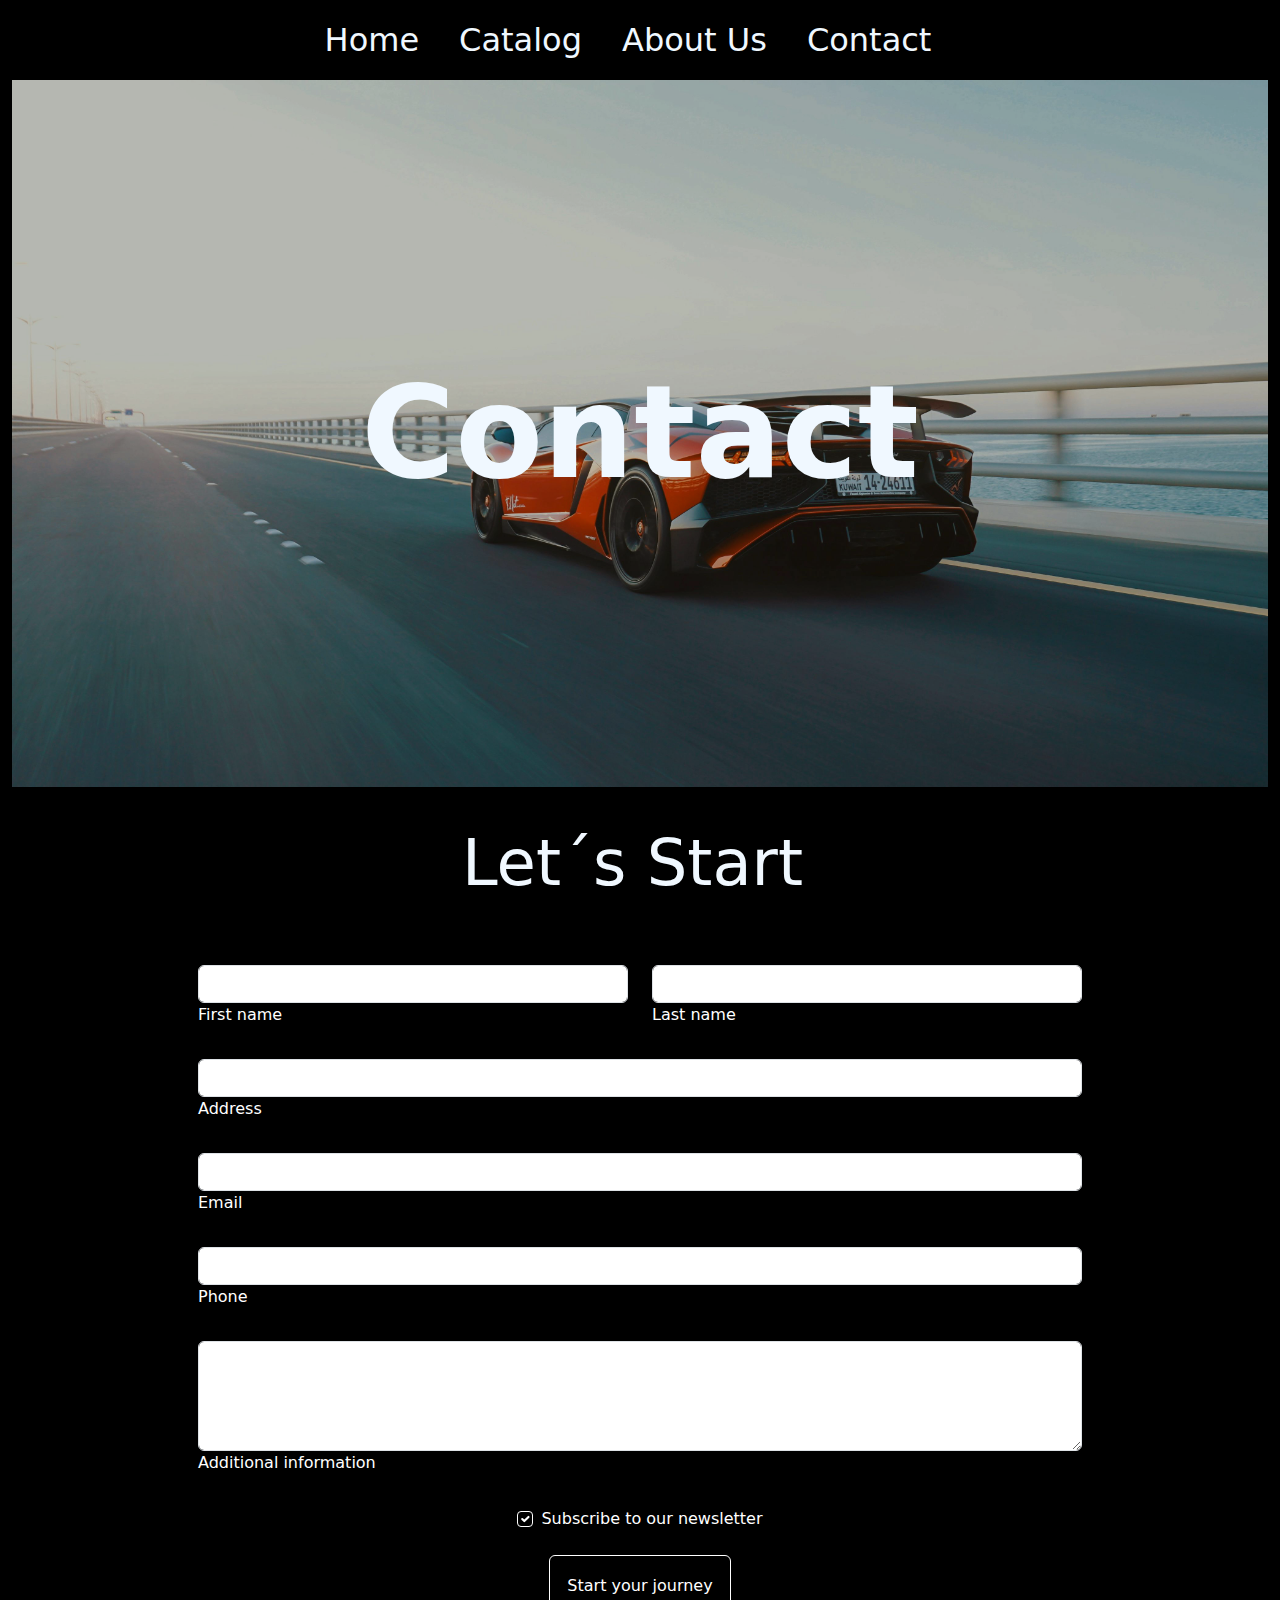
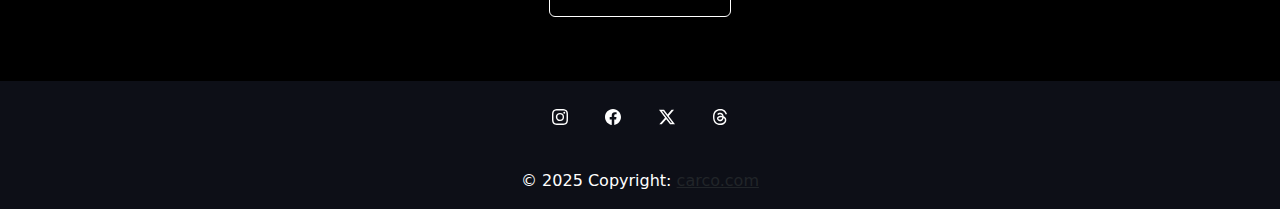
<file: contact.html>
<!DOCTYPE html>
<html lang="en" style="scroll-behavior:smooth">

<head>
    <meta charset="UTF-8">
    <meta name="viewport" content="width=device-width, initial-scale=1.0">
    <link href="https://cdn.jsdelivr.net/npm/bootstrap@5.3.3/dist/css/bootstrap.min.css" rel="stylesheet"
        integrity="sha384-QWTKZyjpPEjISv5WaRU9OFeRpok6YctnYmDr5pNlyT2bRjXh0JMhjY6hW+ALEwIH" crossorigin="anonymous">
    <script src="https://cdn.jsdelivr.net/npm/bootstrap@5.3.3/dist/js/bootstrap.bundle.min.js"
        integrity="sha384-YvpcrYf0tY3lHB60NNkmXc5s9fDVZLESaAA55NDzOxhy9GkcIdslK1eN7N6jIeHz"
        crossorigin="anonymous"></script>
    <link rel="icon" href="./assets/Captura de pantalla 2025-02-21 a la(s) 19.49.50.png" type="image/png">
    <link rel="stylesheet" href="style.css">
    <title>Car Co Contact</title>
</head>

<body>
    <nav class=" navbar navbar-expand-lg container-fluid sticky-top" style="color: aliceblue; background-color: black;">
        <div class="container-fluid d-flex justify-content-center align-items-center">
            <button class="navbar-toggler" type="button" data-bs-toggle="collapse" data-bs-target="#navbarNav"
                aria-controls="navbarNav" aria-expanded="false" aria-label="Toggle navigation"
                style="color: aliceblue; background-color: aliceblue;">
                <span class="navbar-toggler-icon" style="color: aliceblue;"></span>
            </button>
            <div class="collapse navbar-collapse justify-content-center" id="navbarNav" style="color: aliceblue;">
                <ul class="navbar-nav text-center">
                    <li class="nav-item">
                        <a class="nav-link active" aria-current="page" href="./index.html"
                            style="color: aliceblue; font-weight: 100; font-size: 32px; margin-right: 24px;">Home</a>
                    </li>
                    <li class="nav-item">
                        <a class="nav-link" href="./catalog.html"
                            style="color: aliceblue; font-weight: 100; font-size: 32px; margin-right: 24px;">Catalog</a>
                    </li>
                    <li class="nav-item">
                        <a class="nav-link" href="./aboutUs.html"
                            style="color: aliceblue; font-weight: 100; font-size: 32px; margin-right: 24px;">About
                            Us</a>
                    </li>
                    <li class="nav-item">
                        <a class="nav-link" href="./contact.html"
                            style="color: aliceblue; font-weight: 100; font-size: 32px; margin-right: 24px;">Contact
                        </a>
                    </li>

                </ul>

            </div>
        </div>
    </nav>

    <div class="container-fluid d-flex justify-content-center align-items-center position-relative text-center"
        style="overflow: hidden;max-width: 100%; height: auto;">
        <img src="./assets/lambomain.jpeg" class="img-fluid" style="opacity: 75%;">
        <h2 class="title">Contact</h2>
    </div>

    <div class="text-center d-flex flex-column flex-md-row justify-content-center"
        style="margin-top: 38px; overflow-x: hidden; width: 100%; white-space: nowrap;">
        <h1 class="" style="font-size: 64px; font-weight: 100; color: aliceblue; margin: 0; margin-right: 15px;">
            Let´s <strong>Start</strong>
        </h1>
    </div>


    <form class="container" style="padding-left: 10%; padding-right: 10%; margin-top: 64px;" >

        <div class="row mb-4">
            <div class="col">
                <div data-mdb-input-init class="form-outline">
                    <input type="text" id="name" class="form-control" name="firstName" />
                    <label class="form-label" for="name">First name</label>
                </div>
            </div>
            <div class="col">
                <div data-mdb-input-init class="form-outline">
                    <input type="text" id="lastName" class="form-control" name="lastName" />
                    <label class="form-label" for="lastName">Last name</label>
                </div>
            </div>
        </div>
    
        <div data-mdb-input-init class="form-outline mb-4">
            <input type="text" id="address" class="form-control" name="adress"/>
            <label class="form-label" for="address">Address</label>
        </div>
    
        <div data-mdb-input-init class="form-outline mb-4">
            <input type="email" id="email" class="form-control" name="email" />
            <label class="form-label" for="email">Email</label>
        </div>
    
        <div data-mdb-input-init class="form-outline mb-4">
            <input type="number" id="phone" class="form-control" name="phone" />
            <label class="form-label" for="phone">Phone</label>
        </div>
    
        <div data-mdb-input-init class="form-outline mb-4">
            <textarea class="form-control" id="addInfo" rows="4" name="addInfo"></textarea>
            <label class="form-label" for="addInfo">Additional information</label>
        </div>
    

        <div class="form-check d-flex justify-content-center mb-4">
            <input class="form-check-input me-2" type="checkbox" value="true" id="checkbox" checked name="checkbox"
                style="background-color: transparent; border-color: white;" />
            <label class="form-check-label" for="checkbox" style="color: white;"> Subscribe to our newsletter </label>
        </div>
    
        <button data-mdb-ripple-init type="submit" class="btn btn-primary btn-block mb-4 startJourneyButton"
            style="display: block; margin: 0 auto; border-color: white;">
            Start your journey
        </button>


    </form>


    <footer class="text-center text-white" style="background-color: rgb(13, 15, 23); margin-top: 64px;">
        <div class="container pt-4">
            <section class="mb-4 text-white">
                <svg xmlns="http://www.w3.org/2000/svg" width="16" height="16" fill="currentColor"
                    class="bi bi-instagram" viewBox="0 0 16 16" style="margin-right: 16px;">
                    <path
                        d="M8 0C5.829 0 5.556.01 4.703.048 3.85.088 3.269.222 2.76.42a3.9 3.9 0 0 0-1.417.923A3.9 3.9 0 0 0 .42 2.76C.222 3.268.087 3.85.048 4.7.01 5.555 0 5.827 0 8.001c0 2.172.01 2.444.048 3.297.04.852.174 1.433.372 1.942.205.526.478.972.923 1.417.444.445.89.719 1.416.923.51.198 1.09.333 1.942.372C5.555 15.99 5.827 16 8 16s2.444-.01 3.298-.048c.851-.04 1.434-.174 1.943-.372a3.9 3.9 0 0 0 1.416-.923c.445-.445.718-.891.923-1.417.197-.509.332-1.09.372-1.942C15.99 10.445 16 10.173 16 8s-.01-2.445-.048-3.299c-.04-.851-.175-1.433-.372-1.941a3.9 3.9 0 0 0-.923-1.417A3.9 3.9 0 0 0 13.24.42c-.51-.198-1.092-.333-1.943-.372C10.443.01 10.172 0 7.998 0zm-.717 1.442h.718c2.136 0 2.389.007 3.232.046.78.035 1.204.166 1.486.275.373.145.64.319.92.599s.453.546.598.92c.11.281.24.705.275 1.485.039.843.047 1.096.047 3.231s-.008 2.389-.047 3.232c-.035.78-.166 1.203-.275 1.485a2.5 2.5 0 0 1-.599.919c-.28.28-.546.453-.92.598-.28.11-.704.24-1.485.276-.843.038-1.096.047-3.232.047s-2.39-.009-3.233-.047c-.78-.036-1.203-.166-1.485-.276a2.5 2.5 0 0 1-.92-.598 2.5 2.5 0 0 1-.6-.92c-.109-.281-.24-.705-.275-1.485-.038-.843-.046-1.096-.046-3.233s.008-2.388.046-3.231c.036-.78.166-1.204.276-1.486.145-.373.319-.64.599-.92s.546-.453.92-.598c.282-.11.705-.24 1.485-.276.738-.034 1.024-.044 2.515-.045zm4.988 1.328a.96.96 0 1 0 0 1.92.96.96 0 0 0 0-1.92m-4.27 1.122a4.109 4.109 0 1 0 0 8.217 4.109 4.109 0 0 0 0-8.217m0 1.441a2.667 2.667 0 1 1 0 5.334 2.667 2.667 0 0 1 0-5.334" />
                </svg>
                <svg xmlns="http://www.w3.org/2000/svg" width="16" height="16" fill="currentColor"
                    class="bi bi-facebook" viewBox="0 0 16 16" style="margin-left: 16px; margin-right: 16px;">
                    <path
                        d="M16 8.049c0-4.446-3.582-8.05-8-8.05C3.58 0-.002 3.603-.002 8.05c0 4.017 2.926 7.347 6.75 7.951v-5.625h-2.03V8.05H6.75V6.275c0-2.017 1.195-3.131 3.022-3.131.876 0 1.791.157 1.791.157v1.98h-1.009c-.993 0-1.303.621-1.303 1.258v1.51h2.218l-.354 2.326H9.25V16c3.824-.604 6.75-3.934 6.75-7.951" />
                </svg>
                <svg xmlns="http://www.w3.org/2000/svg" width="16" height="16" fill="currentColor"
                    class="bi bi-twitter-x" viewBox="0 0 16 16" style="margin-left: 16px; margin-right: 16px;">
                    <path
                        d="M12.6.75h2.454l-5.36 6.142L16 15.25h-4.937l-3.867-5.07-4.425 5.07H.316l5.733-6.57L0 .75h5.063l3.495 4.633L12.601.75Zm-.86 13.028h1.36L4.323 2.145H2.865z" />
                </svg>
                <svg xmlns="http://www.w3.org/2000/svg" width="16" height="16" fill="currentColor" class="bi bi-threads"
                    viewBox="0 0 16 16" style="margin-left: 16px;">
                    <path
                        d="M6.321 6.016c-.27-.18-1.166-.802-1.166-.802.756-1.081 1.753-1.502 3.132-1.502.975 0 1.803.327 2.394.948s.928 1.509 1.005 2.644q.492.207.905.484c1.109.745 1.719 1.86 1.719 3.137 0 2.716-2.226 5.075-6.256 5.075C4.594 16 1 13.987 1 7.994 1 2.034 4.482 0 8.044 0 9.69 0 13.55.243 15 5.036l-1.36.353C12.516 1.974 10.163 1.43 8.006 1.43c-3.565 0-5.582 2.171-5.582 6.79 0 4.143 2.254 6.343 5.63 6.343 2.777 0 4.847-1.443 4.847-3.556 0-1.438-1.208-2.127-1.27-2.127-.236 1.234-.868 3.31-3.644 3.31-1.618 0-3.013-1.118-3.013-2.582 0-2.09 1.984-2.847 3.55-2.847.586 0 1.294.04 1.663.114 0-.637-.54-1.728-1.9-1.728-1.25 0-1.566.405-1.967.868ZM8.716 8.19c-2.04 0-2.304.87-2.304 1.416 0 .878 1.043 1.168 1.6 1.168 1.02 0 2.067-.282 2.232-2.423a6.2 6.2 0 0 0-1.528-.161" />
                </svg>

            </section>
        </div>

        <div class="text-center p-3" style="background-color: rgb(13, 15, 23)" style="color: aliceblue;">
            © 2025 Copyright:
            <a class="text-body text-white" href="https://youtu.be/ILUhXlGvHP4?si=NnuVVFZef_UOgSD5"
                style="color: aliceblue;">carco.com</a>
        </div>

    </footer>

</body>

</html>
</file>
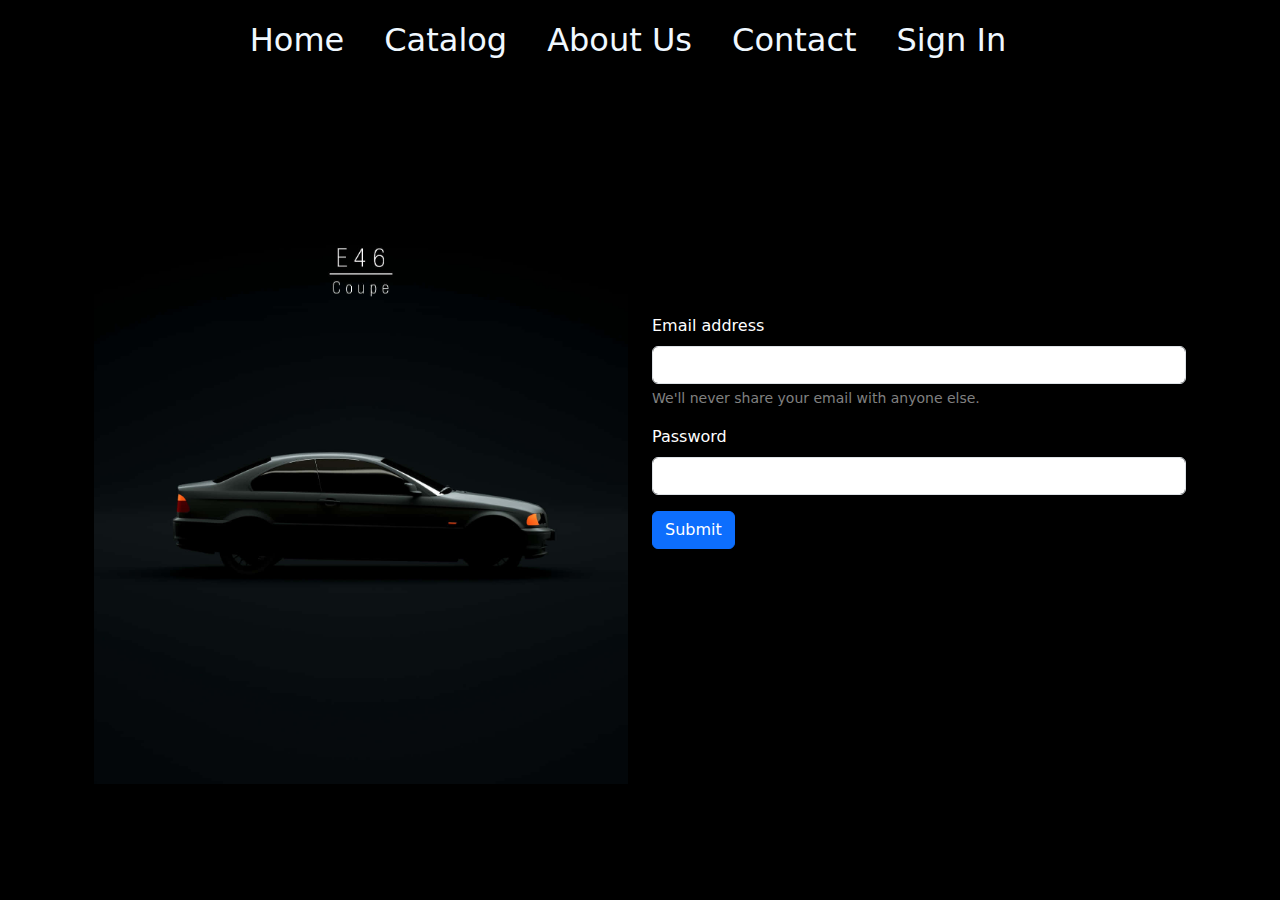
<file: dashboard.html>
<!DOCTYPE html>
<html lang="en">

<head>
    <meta charset="UTF-8">
    <meta name="viewport" content="width=device-width, initial-scale=1.0">
    <link href="https://cdn.jsdelivr.net/npm/bootstrap@5.3.3/dist/css/bootstrap.min.css" rel="stylesheet"
        integrity="sha384-QWTKZyjpPEjISv5WaRU9OFeRpok6YctnYmDr5pNlyT2bRjXh0JMhjY6hW+ALEwIH" crossorigin="anonymous">
    <script src="https://cdn.jsdelivr.net/npm/bootstrap@5.3.3/dist/js/bootstrap.bundle.min.js"
        integrity="sha384-YvpcrYf0tY3lHB60NNkmXc5s9fDVZLESaAA55NDzOxhy9GkcIdslK1eN7N6jIeHz"
        crossorigin="anonymous"></script>
    <link rel="icon" href="./assets/Captura de pantalla 2025-02-21 a la(s) 19.49.50.png" type="image/png">
    <link rel="stylesheet" href="style.css">
    <title>Car Co About Us</title>
</head>

<body>
    <div class="container-fluid">
        <div class="row">


            <nav class="col-md-3 col-lg-2 d-md-block sidebar">
                <h2 class="text-white">Dashboard</h2>
                <div class="accordion" id="sidebarAccordion">

                    <div class="accordion-item bg-transparent border-0">
                        <h2 class="accordion-header">
                            <button class="accordion-button collapsed bg-dark text-white" type="button"
                                data-bs-toggle="collapse" data-bs-target="#carsCollapse">
                                Cars
                            </button>
                        </h2>
                        <div id="carsCollapse" class="accordion-collapse collapse" data-bs-parent="#sidebarAccordion">
                            <div class="accordion-body">
                                <ul class="nav flex-column">
                                    <li class="nav-item"><a class="nav-link" href="#" onclick="openModalCreateCar()">Create Car</a></li>
                                    <li class="nav-item"><a class="nav-link" href="#" onclick="getCars()">Read Cars</a></li>
                                    <li class="nav-item"><a class="nav-link" href="#" onclick="openModalUpdateCar()">Update Car</a></li>
                                    <li class="nav-item"><a class="nav-link" href="#" onclick="openModalDeleteCar()">Delete Car</a></li>
                                </ul>
                            </div>
                        </div>
                    </div>

                    <div class="accordion-item bg-transparent border-0">
                        <h2 class="accordion-header">
                            <button class="accordion-button collapsed bg-dark text-white" type="button"
                                data-bs-toggle="collapse" data-bs-target="#usersCollapse">
                                Users
                            </button>
                        </h2>
                        <div id="usersCollapse" class="accordion-collapse collapse" data-bs-parent="#sidebarAccordion">
                            <div class="accordion-body">
                                <ul class="nav flex-column">
                                    <li class="nav-item"><a class="nav-link" href="#" onclick="openModalCreateUser()">Create User</a></li>
                                    <li class="nav-item"><a class="nav-link" href="#" onclick="getUsers()">Read Users</a></li>
                                    <li class="nav-item"><a class="nav-link" href="#" onclick="openModalUpdateUser()">Update User</a></li>
                                    <li class="nav-item"><a class="nav-link" href="#" onclick="openModalDeleteUser()">Delete User</a></li>
                                </ul>
                            </div>
                        </div>
                    </div>


                    <div class="accordion-item bg-transparent border-0">
                        <h2 class="accordion-header">
                            <button class="accordion-button collapsed bg-dark text-white" type="button"
                                data-bs-toggle="collapse" data-bs-target="#formsCollapse">
                                Forms
                            </button>
                        </h2>
                        <div id="formsCollapse" class="accordion-collapse collapse" data-bs-parent="#sidebarAccordion">
                            <div class="accordion-body">
                                <ul class="nav flex-column">
                                    <li class="nav-item"><a class="nav-link" href="#" onclick="getForms()">Read Forms</a></li>
                                    <li class="nav-item"><a class="nav-link" href="#" onclick="openModalDeleteForms()">Delete Form</a></li>
                                </ul>
                            </div>
                        </div>
                    </div>

                    <div style="position: absolute; bottom: 0; margin-bottom: 20px; ">
                        <button type="button" class="btn btn-danger" onclick="logout()">Log Out</button>
                    </div>

            </nav>

            <div class="modal fade" id="loadingModal" tabindex="-1" aria-hidden="true" data-bs-backdrop="static"
                data-bs-keyboard="false">
                <div class="modal-dialog modal-dialog-centered">
                    <div class="modal-content bg-transparent border-0 shadow-none">
                        <div class="modal-body text-center">
                            <div class="spinner-border text-primary" style="width: 3rem; height: 3rem;" role="status">
                                <span class="visually-hidden">Loading...</span>
                            </div>
                            <p class="mt-3 text-white">Loading...</p>
                        </div>
                    </div>
                </div>
            </div>
            
            <div class="modal fade" id="carModal" tabindex="-1" aria-hidden="true"
                data-bs-keyboard="true">
                <div class="modal-dialog modal-dialog-centered">
                    <div class="modal-content bg-transparent border-0 shadow-none">
                        <div class="modal-body text-center">
                            <div class="">
                                <form id="carModalF">
                                    <div class="mb-3">
                                        <label for="modalModel" class="form-label">Car Model</label>
                                        <input type="text" class="form-control" id="modalModel">
                                    </div>
                                    <div class="mb-3">
                                        <label for="modalPrice" class="form-label">Price</label>
                                        <input type="text" class="form-control" id="modalPrice" aria-describedby="moneyComment">
                                        <div id="moneyComment" class="form-text" style="color: gray;">Write in format 10,000 </div>
                                    </div>
                                    <div class="mb-3">
                                        <label for="modalTrade" class="form-label">Trade</label>
                                        <input type="text" class="form-control" id="modalTrade" aria-describedby="moneyComment">
                                        <div id="moneyComment" class="form-text" style="color: gray;">Write in format 10,000 </div>
                                    </div>
                                    <div class="mb-3">
                                        <label for="modalImgURL" class="form-label">Image(URL)</label>
                                        <input type="text" class="form-control" id="modalImgURL" aria-describedby="urlComment">
                                        <div id="urlComment" class="form-text" style="color: gray;">Write only URLS </div>
                                    </div>
                                    <div class="mb-3">
                                        <select class="form-select" aria-label="Default select example" id="modalType">
                                            <option value="" selected disabled>Type</option>
                                            <option value="">All</option>
                                            <option value="sedan">Sedan</option>
                                            <option value="sport">Sport</option>
                                        </select>
                                    </div>
                                        
                                </form>
                                <button type="submit" class="btn btn-primary" onclick="createCar()">Submit</button>
                            </div>
                            
                        </div>
                    </div>
                </div>
            </div>



            <div class="modal fade" id="updateCarModal" tabindex="-1" aria-hidden="true" data-bs-keyboard="true">
                <div class="modal-dialog modal-dialog-centered">
                    <div class="modal-content bg-transparent border-0 shadow-none">
                        <div class="modal-body text-center">
                            <div class="">
                                <form id="updateCarModalF">
                                    <div class="mb-3">
                                        <label for="updateModalId" class="form-label">Id</label>
                                        <input type="text" class="form-control" id="updateModalId">
                                    </div>
                                    <div class="mb-3">
                                        <label for="updateModalModel" class="form-label">Car Model</label>
                                        <input type="text" class="form-control" id="updateModalModel">
                                    </div>
                                    <div class="mb-3">
                                        <label for="updateModalPrice" class="form-label">Price</label>
                                        <input type="text" class="form-control" id="updateModalPrice" aria-describedby="moneyComment">
                                        <div id="moneyComment" class="form-text" style="color: gray;">Write in format 10,000 </div>
                                    </div>
                                    <div class="mb-3">
                                        <label for="updateModalTrade" class="form-label">Trade</label>
                                        <input type="text" class="form-control" id="updateModalTrade" aria-describedby="updateMoneyComment">
                                        <div id="moneyComment" class="form-text" style="color: gray;">Write in format 10,000 </div>
                                    </div>
                                    <div class="mb-3">
                                        <label for="updateModalImgURL" class="form-label">Image(URL)</label>
                                        <input type="text" class="form-control" id="updateModalImgURL" aria-describedby="urlComment">
                                        <div id="urlComment" class="form-text" style="color: gray;">Write only URLS </div>
                                    </div>
                                    <div class="mb-3">
                                        <select class="form-select" aria-label="Default select example" id="updateModalType">
                                            <option value="" selected disabled>Type</option>
                                            <option value="">All</option>
                                            <option value="sedan">Sedan</option>
                                            <option value="sport">Sport</option>
                                        </select>
                                    </div>
            
                                </form>
                                <button type="submit" class="btn btn-primary" onclick="editCar()">Update</button>
                            </div>
            
                        </div>
                    </div>
                </div>
            </div>

            <div class="modal fade" id="deleteCarModal" tabindex="-1" aria-hidden="true" data-bs-keyboard="true">
                <div class="modal-dialog modal-dialog-centered">
                    <div class="modal-content bg-transparent border-0 shadow-none">
                        <div class="modal-body text-center">
                            <div class="">
                                <form id="deleteCarModalF">
                                    <div class="mb-3">
                                        <label for="deleteModalId" class="form-label">Id</label>
                                        <input type="text" class="form-control" id="deleteModalId">
                                    </div>
                                </form>
                                <button type="submit" class="btn btn-primary" onclick="deleteCar()">Delete</button>
                            </div>
            
                        </div>
                    </div>
                </div>
            </div>

            

            
            <div class="modal fade" id="userModal" tabindex="-1" aria-hidden="true" data-bs-keyboard="true">
                <div class="modal-dialog modal-dialog-centered">
                    <div class="modal-content bg-transparent border-0 shadow-none">
                        <div class="modal-body text-center">
                            <div class="">
                                <form id="userModalF">
                                    <div class="mb-3">
                                        <label for="modalUserName" class="form-label">Name</label>
                                        <input type="text" class="form-control" id="modalUserName">
                                    </div>
                                    <div class="mb-3">
                                        <label for="modalUserEmail" class="form-label">Email</label>
                                        <input type="email" class="form-control" id="modalUserEmail">
                                    </div>
                                    <div class="mb-3">
                                        <label for="modalUserPassword" class="form-label">password</label>
                                        <input type="password" class="form-control" id="modalUserPassword"
                                            aria-describedby="updateMoneyComment">
                                    </div>
                                    <div class="mb-3">
                                        <select class="form-select" aria-label="Default select example" id="modalIsAdmin">
                                            <option value="" selected disabled>Select One</option>
                                            <option value="true">True</option>
                                            <option value="false">False</option>
                                        </select>
                                    </div>
                                    <div class="mb-3"></div>
                                        <select class="form-select" aria-label="Default select example" id="modalIsContributor">
                                            <option value="" selected disabled>Select One</option>
                                            <option value="true">True</option>
                                            <option value="false">False</option>
                                        </select>
                                    </div>
            
                                </form>
                                <button type="submit" class="btn btn-primary" onclick="createUser()">Create</button>
                            </div>
            
                        </div>
                    </div>
                </div>
                <div class="modal fade" id="userUpdateModal" tabindex="-1" aria-hidden="true" data-bs-keyboard="true">
                    <div class="modal-dialog modal-dialog-centered">
                        <div class="modal-content bg-transparent border-0 shadow-none">
                            <div class="modal-body text-center">
                                <div class="">
                                    <form id="userUpdateModalF">
                                        <div class="mb-3">
                                            <label for="modalUpdateUserId" class="form-label">Id</label>
                                            <input type="text" class="form-control" id="modalUpdateUserId">
                                        </div>
                                        <div class="mb-3">
                                            <label for="modalUpdateUserName" class="form-label">Name</label>
                                            <input type="text" class="form-control" id="modalUpdateUserName">
                                        </div>
                                        <div class="mb-3">
                                            <label for="modalUpdateUserEmail" class="form-label">Email</label>
                                            <input type="email" class="form-control" id="modalUpdateUserEmail">
                                        </div>
                                        <div class="mb-3">
                                            <label for="modalUpdateUserPassword" class="form-label">password</label>
                                            <input type="password" class="form-control" id="modalUpdateUserPassword"
                                                aria-describedby="updateMoneyComment">
                                        </div>
                                        <div class="mb-3">
                                            <select class="form-select" aria-label="Default select example" id="modalUpdateIsAdmin">
                                                <option value="" selected disabled>Select One</option>
                                                <option value="true">True</option>
                                                <option value="false">False</option>
                                            </select>
                                        </div>
                                        <div class="mb-3"></div>
                                        <select class="form-select" aria-label="Default select example" id="modalUpdateIsContributor">
                                            <option value="" selected disabled>Select One</option>
                                            <option value="true">True</option>
                                            <option value="false">False</option>
                                        </select>
                                </div>
                
                                </form>
                                <button type="submit" class="btn btn-primary" onclick="editUser()">Update</button>
                            </div>
                
                        </div>
                    </div>
                </div>
                <div class="modal fade" id="deleteUserModal" tabindex="-1" aria-hidden="true" data-bs-keyboard="true">
                    <div class="modal-dialog modal-dialog-centered">
                        <div class="modal-content bg-transparent border-0 shadow-none">
                            <div class="modal-body text-center">
                                <div class="">
                                    <form id="deleteUserModalF">
                                        <div class="mb-3">
                                            <label for="deleteUserModalId" class="form-label">Id</label>
                                            <input type="text" class="form-control" id="deleteUserModalId">
                                        </div>
                                    </form>
                                    <button type="submit" class="btn btn-primary" onclick="deleteUser()">Delete</button>
                                </div>
                
                            </div>
                        </div>
                    </div>
                </div>
                <div class="modal fade" id="deleteFormsModal" tabindex="-1" aria-hidden="true" data-bs-keyboard="true">
                    <div class="modal-dialog modal-dialog-centered">
                        <div class="modal-content bg-transparent border-0 shadow-none">
                            <div class="modal-body text-center">
                                <div class="">
                                    <form id="deleteFormsModalF">
                                        <div class="mb-3">
                                            <label for="deleteFormsModalId" class="form-label">Id</label>
                                            <input type="text" class="form-control" id="deleteFormsModalId">
                                        </div>
                                    </form>
                                    <button type="submit" class="btn btn-primary" onclick="deleteForms()">Delete</button>
                                </div>
                
                            </div>
                        </div>
                    </div>
                </div>
            

            <main class="col-md-9 ms-sm-auto col-lg-10 px-md-4 " style="margin-top: 28px;">
                <h1>Welcome to the Car Co Users Dashboard</h1>
                <p>Select a section from the sidebar to manage the data.</p>

                <div>
                    <div class="row" id="carContainer"></div>
                </div>
            </main>

        </div>
    </div>
</body>

</html>


<script>

    const token = localStorage.getItem("token")
    if(!token){
        window.location.href = "login.html"
    }

    function logout(){
        localStorage.removeItem('token')
        window.location.href = "login.html"
    }

    //CARS

    async function getCars(){
        
        try{

            const rawResponse = await fetch("https://backend-carco.onrender.com/api/carco/")
            const carsData = (await rawResponse.json()).cars

            const container = document.getElementById("carContainer")
            container.innerHTML = ""

            carsData.forEach(car => {
                const card = document.createElement("div")
                card.className = "card col-12 col-md-4"
                card.style.width = "18rem"
                card.style.marginTop = "10px"
                card.innerHTML = `
                    <img src="${car.image}" class="card-img-top img-fluid" style="object-fit: cover; height: 200px;" alt="${car.model}">
                        <div class="card-body">
                            <span class="card-id"> ${car._id}</span>
                            <h5 class="card-title">${car.model}</h5>
                            <h6 class="card-subtitle mb-2">Price: $${car.price}</h6>
                            <h6 class="card-subtitle mb-2">Trade: $${car.trade}</h6>
                        </div>
                        `;
                container.appendChild(card)
            })
    
        
        } catch(error){
            console.error("Error:", error);
            alert("Error ");
        } 

    }

    function openModalCreateCar(){
        
        const carModal = new bootstrap.Modal(document.getElementById("carModal"))
        carModal.show()

    }

    async function createCar() {
        const token = localStorage.getItem("token");

        const model = document.getElementById("modalModel").value
        const price = document.getElementById("modalPrice").value
        const trade = document.getElementById("modalTrade").value
        const image = document.getElementById("modalImgURL").value
        const type = document.getElementById("modalType").value

        try {
            if (model === "" || price === "" || trade === "" || image === "") {
                return alert("You are missing information")
            }

            const rawResponse = await fetch('https://backend-carco.onrender.com/api/carco/', {
                method: 'POST',
                headers: {
                    'Content-Type': 'application/json',
                    'Authorization': `Bearer ${token}`
                },
                body: JSON.stringify({ model: model, price: price, trade: trade, image: image, type: type })
            })

            const carData = await rawResponse.json()

            if (!rawResponse.ok) {
                return alert(carData.message)
            }
            else{
                getCars()
                document.getElementById("carModalF").reset();
                return alert("Vehicle added succesfully")
                
            }

        } catch (error) {
            console.error("Error:", error)
            alert("Error ")
        } 
        
    }

    function openModalUpdateCar() {

            const carModal = new bootstrap.Modal(document.getElementById("updateCarModal"))
            carModal.show()

        }

    async function editCar(){
        const token = localStorage.getItem("token");

        const id = document.getElementById("updateModalId").value
        const model = document.getElementById("updateModalModel").value
        const price = document.getElementById("updateModalPrice").value
        const trade = document.getElementById("updateModalTrade").value
        const image = document.getElementById("updateModalImgURL").value
        const type = document.getElementById("updateModalType").value

        const carPayload = {};

        if (model !== "") carPayload.model = model;
        if (price !== "") carPayload.price = price;
        if (trade !== "") carPayload.trade = trade;
        if (image !== "") carPayload.image = image;
        if (type !== "") carPayload.type = type;

        try {
            

            const rawResponse = await fetch(`https://backend-carco.onrender.com/api/carco/${id}`, {
                method: 'PUT',
                headers: {
                    'Content-Type': 'application/json',
                    'Authorization': `Bearer ${token}`
                },
                body: JSON.stringify(carPayload)
            })

            const carData = await rawResponse.json()

            if (!rawResponse.ok) {
                return alert(carData.message)
            }
            else {
                getCars()
                document.getElementById("updateCarModalF").reset();
                return alert("Vehicle updated succesfully")
            }

        } catch (error) {
            console.error("Error:", error)
            alert("Error ")
        } 

    }

    function openModalDeleteCar() {

            const carModal = new bootstrap.Modal(document.getElementById("deleteCarModal"))
            carModal.show()

        }

    async function deleteCar(){
        const token = localStorage.getItem("token");

        const id = document.getElementById("deleteModalId").value

        try {
            if (id === "") {
                return alert("You are missing information")
            }

            const rawResponse = await fetch(`https://backend-carco.onrender.com/api/carco/${id}`, {
                method: 'DELETE',
                headers: {
                    'Content-Type': 'application/json',
                    'Authorization': `Bearer ${token}`
                }
            })

            const carData = await rawResponse.json()

            if (!rawResponse.ok) {
                return alert(carData.message)
            }
            else {
                getCars()
                document.getElementById("deleteCarModalF").reset();
                return alert("Vehicle deleted succesfully")
            }

        } catch (error) {
            console.error("Error:", error)
            alert("Error ")
        } 

    }

    //USERS
    async function getUsers() {
        try {

            const rawResponse = await fetch("https://backend-carco.onrender.com/api/carco/users", {
                method : 'GET',
                headers: {
                    'Content-Type': 'application/json',
                    'Authorization': `Bearer ${token}`
                }
            })
            const jsonData = await rawResponse.json()
            
            if (!rawResponse.ok) {
                return alert(jsonData.message)
            }
            const userData = jsonData.users

            const container = document.getElementById("carContainer")
            container.innerHTML = ""

            userData.forEach(user => {
                const card = document.createElement("div")
                card.className = "card col-12 col-md-4"
                card.style.width = "18rem"
                card.style.marginTop = "10px"
                card.innerHTML = `
                        <div class="card-body">
                            <span class="card-id"> ${user._id}</span>
                            <h5 class="card-title">${user.name}</h5>
                            <h6 class="card-subtitle mb-2">email: ${user.email}</h6>
                            <h6 class="card-subtitle mb-2">isAdmin: ${user.isAdmin}</h6>
                            <h6 class="card-subtitle mb-2">isContributor: ${user.isContributor}</h6>
                        </div>
                        `;
                container.appendChild(card)
            })



        } catch (error) {
            console.error("Error:", error);
            alert("Error ");
        } 

    }
    
    function openModalCreateUser(){
        const userModal = new bootstrap.Modal(document.getElementById("userModal"))
        userModal.show()
    }

    async function createUser() {
        const token = localStorage.getItem("token");

        const name = document.getElementById("modalUserName").value
        const email = document.getElementById("modalUserEmail").value
        const password = document.getElementById("modalUserPassword").value
        const isAdmin = document.getElementById("modalIsAdmin").value
        const isContributor = document.getElementById("modalIsContributor").value

        try {
            if (name === "" || email === "" || password === "") {
                return alert("You are missing information")
            }

            const rawResponse = await fetch('https://backend-carco.onrender.com/api/carco/users', {
                method: 'POST',
                headers: {
                    'Content-Type': 'application/json',
                    'Authorization': `Bearer ${token}`
                },
                body: JSON.stringify({ name: name, email: email, password: password, isAdmin: isAdmin, isContributor: isContributor })
            })

            const userData = await rawResponse.json()

            if (!rawResponse.ok) {
                return alert(userData.message)
            }
            else {
                getUsers()
                document.getElementById("userModalF").reset();
                return alert("User added succesfully")

            }

        } catch (error) {
            console.error("Error:", error)
            alert("Error ")
        } 

    }

    function openModalUpdateUser() {
            const userModal = new bootstrap.Modal(document.getElementById("userUpdateModal"))
            userModal.show()
        }

    async function editUser() {
        const token = localStorage.getItem("token");

        const id = document.getElementById("modalUpdateUserId").value
        const name = document.getElementById("modalUpdateUserName").value
        const email = document.getElementById("modalUpdateUserEmail").value
        const password = document.getElementById("modalUpdateUserPassword").value
        const isAdmin = document.getElementById("modalUpdateIsAdmin").value
        const isContributor = document.getElementById("modalUpdateIsContributor").value

        const userPayload = {};

        if (name !== "") userPayload.name = name;
        if (email !== "") userPayload.email = email;
        if (password !== "") userPayload.password = password;
        if (isAdmin !== "") userPayload.isAdmin = isAdmin;
        if (isContributor !== "") userPayload.isContributor = isContributor;

        try {
            

            const rawResponse = await fetch(`https://backend-carco.onrender.com/api/carco/users/${id}`, {
                method: 'PUT',
                headers: {
                    'Content-Type': 'application/json',
                    'Authorization': `Bearer ${token}`
                },
                body: JSON.stringify(userPayload)
            })

            const userData = await rawResponse.json()

            if (!rawResponse.ok) {
                return alert(userData.message)
            }
            else {
                getUsers()
                document.getElementById("userModalF").reset();
                return alert("User updated succesfully")

            }

        } catch (error) {
            console.error("Error:", error)
            alert("Error ")
        } 

    }

    function openModalDeleteUser() {

            const userModal = new bootstrap.Modal(document.getElementById("deleteUserModal"))
            userModal.show()

        }

    async function deleteUser() {
        const token = localStorage.getItem("token");

        const id = document.getElementById("deleteUserModalId").value

        try {
            if (id === "") {
                return alert("You are missing information")
            }

            const rawResponse = await fetch(`https://backend-carco.onrender.com/api/carco/users/${id}`, {
                method: 'DELETE',
                headers: {
                    'Content-Type': 'application/json',
                    'Authorization': `Bearer ${token}`
                }
            })

            const userData= await rawResponse.json()

            if (!rawResponse.ok) {
                return alert(userData.message)
            }
            else {
                getUsers()
                document.getElementById("deleteUserModalF").reset();
                return alert("User deleted succesfully")
            }

        } catch (error) {
            console.error("Error:", error)
            alert("Error ")
        } 

    }

    //FORMS
    async function getForms() {
        try {

            const rawResponse = await fetch("https://backend-carco.onrender.com/api/carco/forms", {
                method: 'GET',
                headers: {
                    'Content-Type': 'application/json',
                    'Authorization': `Bearer ${token}`
                }
            })
            const jsonData = await rawResponse.json()

            if(!rawResponse.ok){
                return alert(jsonData.message)
            }
            const formsData = jsonData.forms

            const container = document.getElementById("carContainer")
            container.innerHTML = ""

            formsData.forEach(form => {
                const card = document.createElement("div")
                card.className = "card col-12 col-md-4"
                card.style.width = "18rem"
                card.style.marginTop = "10px"
                card.innerHTML = `
                        <div class="card-body">
                            <span class="card-id"> ${form._id}</span>
                            <h5 class="card-title">${form.firstName}</h5>
                            <h6 class="card-subtitle mb-2">Last Name: ${form.lastName}</h6>
                            <h6 class="card-subtitle mb-2">Address: ${form.address}</h6>
                            <h6 class="card-subtitle mb-2">Email: ${form.email}</h6>
                            <h6 class="card-subtitle mb-2">Phone: ${form.phone}</h6>
                            <span class="card-text mb-2">Info: ${form.info}</span>
                        </div>
                        `;
                container.appendChild(card)
            })


        } catch (error) {
            console.error("Error:", error);
            alert("Error ");
        } 

    }

    function openModalDeleteForms() {

            const formsModal = new bootstrap.Modal(document.getElementById("deleteFormsModal"))
            formsModal.show()

        }

    async function deleteForms() {
        const token = localStorage.getItem("token");

        const id = document.getElementById("deleteFormsModalId").value

        try {
            if (id === "") {
                return alert("You are missing information")
            }

            const rawResponse = await fetch(`https://backend-carco.onrender.com/api/carco/forms/${id}`, {
                method: 'DELETE',
                headers: {
                    'Content-Type': 'application/json',
                    'Authorization': `Bearer ${token}`
                }
            })

            const formsData = await rawResponse.json()

            if (!rawResponse.ok) {
                return alert(formsData.message)
            }
            else {
                getForms()
                document.getElementById("deleteFormsModalF").reset();
                return alert("Form deleted succesfully")
            }

        } catch (error) {
            console.error("Error:", error)
            alert("Error ")
        } 

    }


</script>
</file>
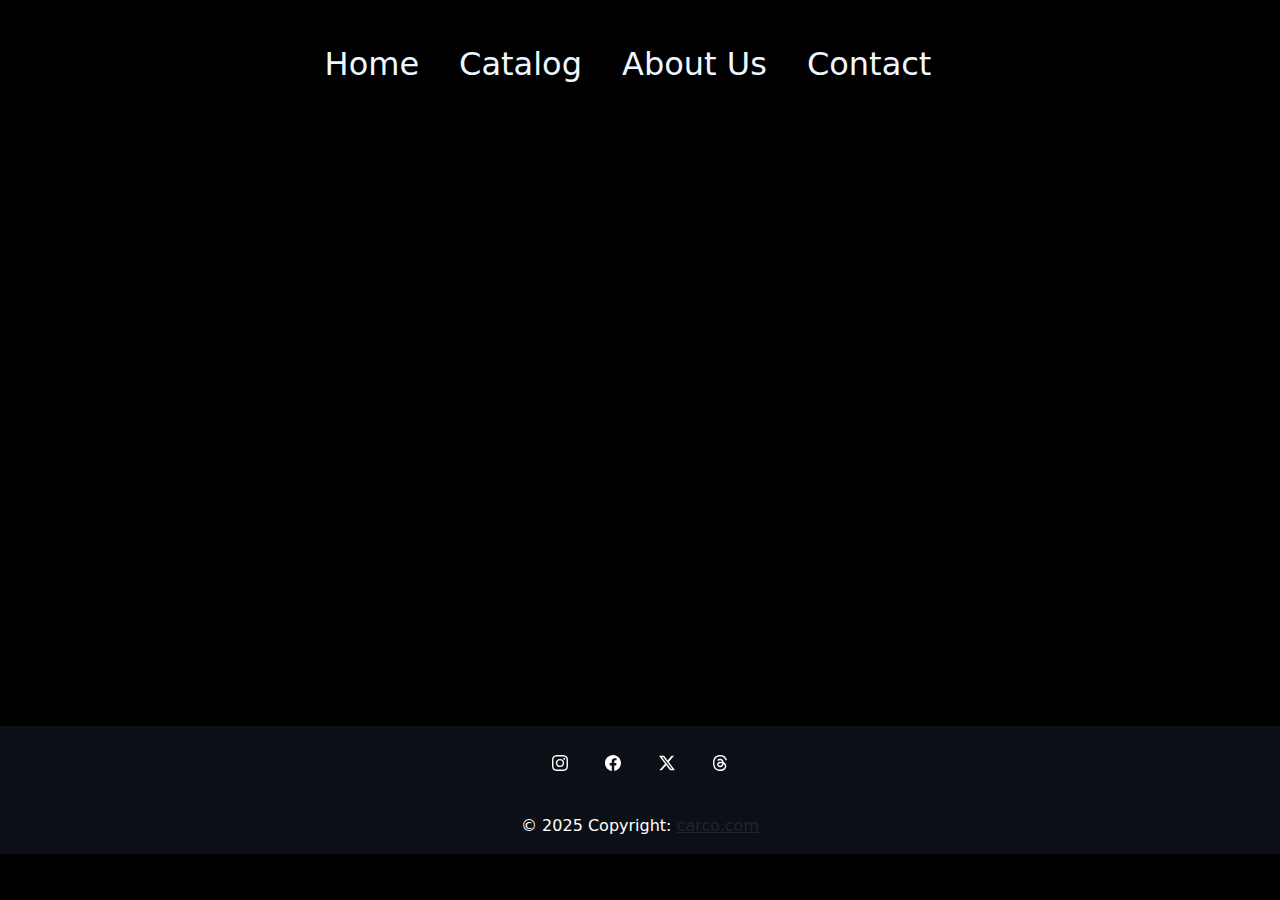
<file: learn.html>
<!DOCTYPE html>
<html lang="en">
<head>
    <meta charset="UTF-8">
    <meta name="viewport" content="width=device-width, initial-scale=1.0">
    <link href="https://cdn.jsdelivr.net/npm/bootstrap@5.3.3/dist/css/bootstrap.min.css" rel="stylesheet"
        integrity="sha384-QWTKZyjpPEjISv5WaRU9OFeRpok6YctnYmDr5pNlyT2bRjXh0JMhjY6hW+ALEwIH" crossorigin="anonymous">
    <script src="https://cdn.jsdelivr.net/npm/bootstrap@5.3.3/dist/js/bootstrap.bundle.min.js"
        integrity="sha384-YvpcrYf0tY3lHB60NNkmXc5s9fDVZLESaAA55NDzOxhy9GkcIdslK1eN7N6jIeHz"
        crossorigin="anonymous"></script>
    <link rel="icon" href="./assets/Captura de pantalla 2025-02-21 a la(s) 19.49.50.png" type="image/png">
    <link rel="stylesheet" href="style.css">
    <title>Car Co</title>
</head>
<body>
    <nav class="navbar navbar-expand-lg bg-transparent m-4 " style="color: aliceblue;">
        <div class="container-fluid d-flex justify-content-center align-items-center">
            <button class="navbar-toggler" type="button" data-bs-toggle="collapse" data-bs-target="#navbarNav"
                aria-controls="navbarNav" aria-expanded="false" aria-label="Toggle navigation"
                style="color: aliceblue; background-color: aliceblue;">
                <span class="navbar-toggler-icon" style="color: aliceblue;"></span>
            </button>
            <div class="collapse navbar-collapse justify-content-center" id="navbarNav" style="color: aliceblue;">
                <ul class="navbar-nav text-center">
                    <li class="nav-item">
                        <a class="nav-link active" aria-current="page" href="./index.html"
                            style="color: aliceblue; font-weight: 100; font-size: 32px; margin-right: 24px;">Home</a>
                    </li>
                    <li class="nav-item">
                        <a class="nav-link" href="./catalog.html"
                            style="color: aliceblue; font-weight: 100; font-size: 32px; margin-right: 24px;">Catalog</a>
                    </li>
                    <li class="nav-item">
                        <a class="nav-link" href="./aboutUs.html"
                            style="color: aliceblue; font-weight: 100; font-size: 32px; margin-right: 24px;">About
                            Us</a>
                    </li>
                    <li class="nav-item">
                        <a class="nav-link" href="./contact.html" style="color: aliceblue; font-weight: 100; font-size: 32px;  margin-right: 24px;">Contact
                        </a>
                    </li>
    
                </ul>
    
            </div>
        </div>
    </nav>
    <div class="container d-flex" style="align-items: center;">
        <iframe class="mx-auto" width="950" height="534" src="https://www.youtube.com/embed/ZHwwg1LPs00"
        title="BMW M6 GT3 | Turbo sounds &amp; flybys | racing in 2018 - 2020" frameborder="0"
        allow="accelerometer; autoplay; clipboard-write; encrypted-media; gyroscope; picture-in-picture; web-share"
        referrerpolicy="strict-origin-when-cross-origin" allowfullscreen style="align-items: center; flex: auto; margin-left: 64px;"></iframe>
    </div>
    <footer class="text-center text-white" style="background-color: rgb(13, 15, 23); margin-top: 64px;">
        <div class="container pt-4">
            <section class="mb-4 text-white">
                <svg xmlns="http://www.w3.org/2000/svg" width="16" height="16" fill="currentColor" class="bi bi-instagram"
                    viewBox="0 0 16 16" style="margin-right: 16px;">
                    <path
                        d="M8 0C5.829 0 5.556.01 4.703.048 3.85.088 3.269.222 2.76.42a3.9 3.9 0 0 0-1.417.923A3.9 3.9 0 0 0 .42 2.76C.222 3.268.087 3.85.048 4.7.01 5.555 0 5.827 0 8.001c0 2.172.01 2.444.048 3.297.04.852.174 1.433.372 1.942.205.526.478.972.923 1.417.444.445.89.719 1.416.923.51.198 1.09.333 1.942.372C5.555 15.99 5.827 16 8 16s2.444-.01 3.298-.048c.851-.04 1.434-.174 1.943-.372a3.9 3.9 0 0 0 1.416-.923c.445-.445.718-.891.923-1.417.197-.509.332-1.09.372-1.942C15.99 10.445 16 10.173 16 8s-.01-2.445-.048-3.299c-.04-.851-.175-1.433-.372-1.941a3.9 3.9 0 0 0-.923-1.417A3.9 3.9 0 0 0 13.24.42c-.51-.198-1.092-.333-1.943-.372C10.443.01 10.172 0 7.998 0zm-.717 1.442h.718c2.136 0 2.389.007 3.232.046.78.035 1.204.166 1.486.275.373.145.64.319.92.599s.453.546.598.92c.11.281.24.705.275 1.485.039.843.047 1.096.047 3.231s-.008 2.389-.047 3.232c-.035.78-.166 1.203-.275 1.485a2.5 2.5 0 0 1-.599.919c-.28.28-.546.453-.92.598-.28.11-.704.24-1.485.276-.843.038-1.096.047-3.232.047s-2.39-.009-3.233-.047c-.78-.036-1.203-.166-1.485-.276a2.5 2.5 0 0 1-.92-.598 2.5 2.5 0 0 1-.6-.92c-.109-.281-.24-.705-.275-1.485-.038-.843-.046-1.096-.046-3.233s.008-2.388.046-3.231c.036-.78.166-1.204.276-1.486.145-.373.319-.64.599-.92s.546-.453.92-.598c.282-.11.705-.24 1.485-.276.738-.034 1.024-.044 2.515-.045zm4.988 1.328a.96.96 0 1 0 0 1.92.96.96 0 0 0 0-1.92m-4.27 1.122a4.109 4.109 0 1 0 0 8.217 4.109 4.109 0 0 0 0-8.217m0 1.441a2.667 2.667 0 1 1 0 5.334 2.667 2.667 0 0 1 0-5.334" />
                </svg>
                <svg xmlns="http://www.w3.org/2000/svg" width="16" height="16" fill="currentColor" class="bi bi-facebook"
                    viewBox="0 0 16 16" style="margin-left: 16px; margin-right: 16px;">
                    <path
                        d="M16 8.049c0-4.446-3.582-8.05-8-8.05C3.58 0-.002 3.603-.002 8.05c0 4.017 2.926 7.347 6.75 7.951v-5.625h-2.03V8.05H6.75V6.275c0-2.017 1.195-3.131 3.022-3.131.876 0 1.791.157 1.791.157v1.98h-1.009c-.993 0-1.303.621-1.303 1.258v1.51h2.218l-.354 2.326H9.25V16c3.824-.604 6.75-3.934 6.75-7.951" />
                </svg>
                <svg xmlns="http://www.w3.org/2000/svg" width="16" height="16" fill="currentColor" class="bi bi-twitter-x"
                    viewBox="0 0 16 16" style="margin-left: 16px; margin-right: 16px;">
                    <path
                        d="M12.6.75h2.454l-5.36 6.142L16 15.25h-4.937l-3.867-5.07-4.425 5.07H.316l5.733-6.57L0 .75h5.063l3.495 4.633L12.601.75Zm-.86 13.028h1.36L4.323 2.145H2.865z" />
                </svg>
                <svg xmlns="http://www.w3.org/2000/svg" width="16" height="16" fill="currentColor" class="bi bi-threads"
                    viewBox="0 0 16 16" style="margin-left: 16px;">
                    <path
                        d="M6.321 6.016c-.27-.18-1.166-.802-1.166-.802.756-1.081 1.753-1.502 3.132-1.502.975 0 1.803.327 2.394.948s.928 1.509 1.005 2.644q.492.207.905.484c1.109.745 1.719 1.86 1.719 3.137 0 2.716-2.226 5.075-6.256 5.075C4.594 16 1 13.987 1 7.994 1 2.034 4.482 0 8.044 0 9.69 0 13.55.243 15 5.036l-1.36.353C12.516 1.974 10.163 1.43 8.006 1.43c-3.565 0-5.582 2.171-5.582 6.79 0 4.143 2.254 6.343 5.63 6.343 2.777 0 4.847-1.443 4.847-3.556 0-1.438-1.208-2.127-1.27-2.127-.236 1.234-.868 3.31-3.644 3.31-1.618 0-3.013-1.118-3.013-2.582 0-2.09 1.984-2.847 3.55-2.847.586 0 1.294.04 1.663.114 0-.637-.54-1.728-1.9-1.728-1.25 0-1.566.405-1.967.868ZM8.716 8.19c-2.04 0-2.304.87-2.304 1.416 0 .878 1.043 1.168 1.6 1.168 1.02 0 2.067-.282 2.232-2.423a6.2 6.2 0 0 0-1.528-.161" />
                </svg>
    
            </section>
        </div>
    
        <div class="text-center p-3" style="background-color: rgb(13, 15, 23)" style="color: aliceblue;">
            © 2025 Copyright:
            <a class="text-body text-white" href="https://youtu.be/ILUhXlGvHP4?si=NnuVVFZef_UOgSD5"
                style="color: aliceblue;">carco.com</a>
        </div>
    
    </footer>
    </body>
</html>
</file>
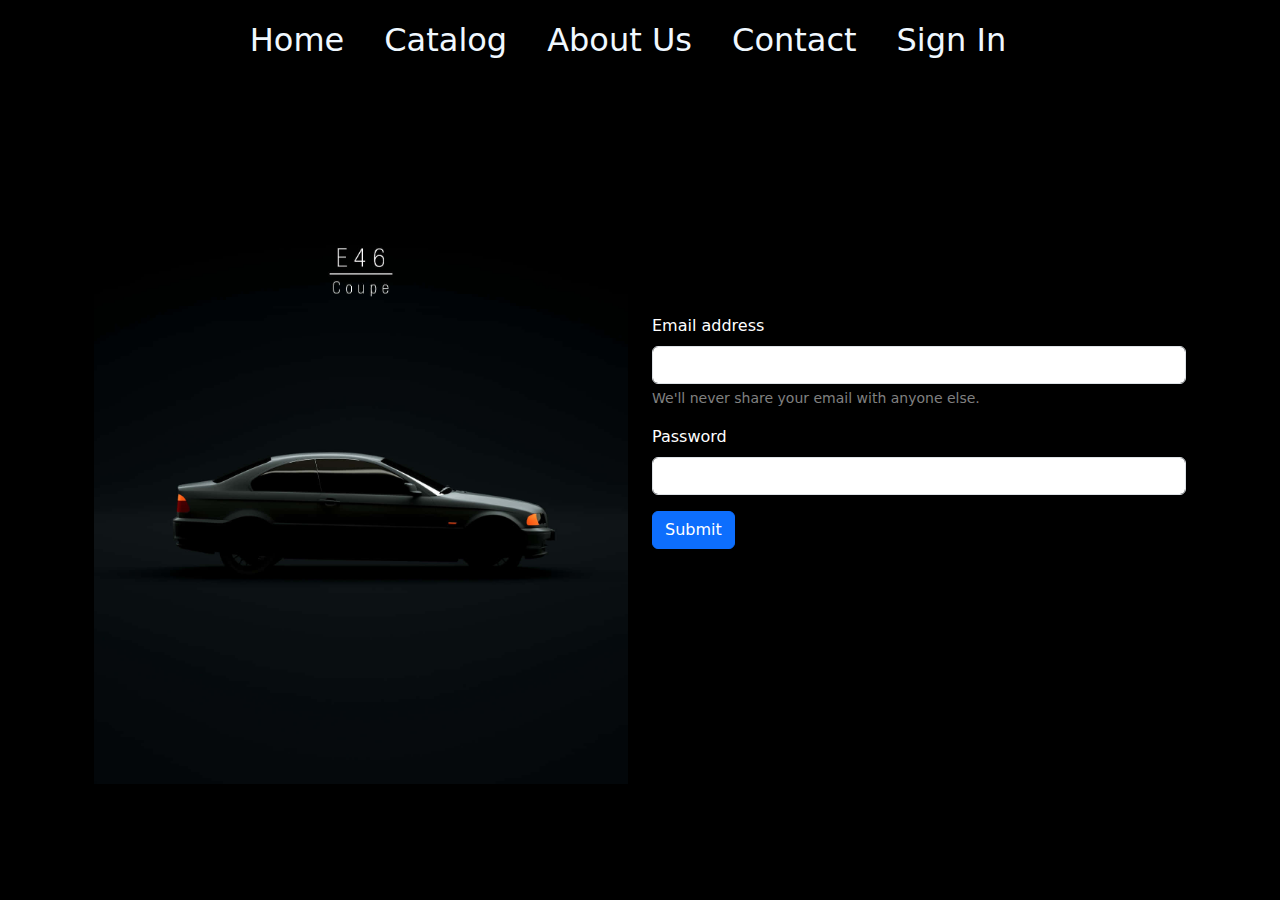
<file: login.html>
<!DOCTYPE html>
<html lang="en">
<head>
    <meta charset="UTF-8">
    <meta name="viewport" content="width=device-width, initial-scale=1.0">
    <link href="https://cdn.jsdelivr.net/npm/bootstrap@5.3.3/dist/css/bootstrap.min.css" rel="stylesheet"
        integrity="sha384-QWTKZyjpPEjISv5WaRU9OFeRpok6YctnYmDr5pNlyT2bRjXh0JMhjY6hW+ALEwIH" crossorigin="anonymous">
    <script src="https://cdn.jsdelivr.net/npm/bootstrap@5.3.3/dist/js/bootstrap.bundle.min.js"
        integrity="sha384-YvpcrYf0tY3lHB60NNkmXc5s9fDVZLESaAA55NDzOxhy9GkcIdslK1eN7N6jIeHz"
        crossorigin="anonymous"></script>
    <link rel="icon" href="./assets/Captura de pantalla 2025-02-21 a la(s) 19.49.50.png" type="image/png">
    <link rel="stylesheet" href="style.css">
    <title>Login</title>
</head>
<body>
    <nav class=" navbar navbar-expand-lg container-fluid sticky-top" style="color: aliceblue; background-color: black;">
        <div class="container-fluid d-flex justify-content-center align-items-center">
            <button class="navbar-toggler" type="button" data-bs-toggle="collapse" data-bs-target="#navbarNav"
                aria-controls="navbarNav" aria-expanded="false" aria-label="Toggle navigation"
                style="color: aliceblue; background-color: aliceblue;">
                <span class="navbar-toggler-icon" style="color: aliceblue;"></span>
            </button>
            <div class="collapse navbar-collapse justify-content-center" id="navbarNav" style="color: aliceblue;">
                <ul class="navbar-nav text-center">
                    <li class="nav-item">
                        <a class="nav-link active" aria-current="page" href="./index.html"
                            style="color: aliceblue; font-weight: 100; font-size: 32px; margin-right: 24px;">Home</a>
                    </li>
                    <li class="nav-item">
                        <a class="nav-link" href="./catalog.html"
                            style="color: aliceblue; font-weight: 100; font-size: 32px; margin-right: 24px;">Catalog</a>
                    </li>
                    <li class="nav-item">
                        <a class="nav-link" href="./aboutUs.html"
                            style="color: aliceblue; font-weight: 100; font-size: 32px; margin-right: 24px;">About
                            Us</a>
                    </li>
                    <li class="nav-item">
                        <a class="nav-link" href="./contact.html"
                            style="color: aliceblue; font-weight: 100; font-size: 32px; margin-right: 24px;">Contact
                        </a>
                    </li>
                    <li class="nav-item"></li>
                    <a class="nav-link" href="./login.html"
                        style="color: aliceblue; font-weight: 100; font-size: 32px; margin-right: 24px;">Sign In
                    </a>
                    </li>
    
                </ul>
    
            </div>
        </div>
    </nav>

    <div class="row container mx-auto justify-content-center align-items-center d-flex">
        <div class="col-md-6 col-sm-12 flex-shrink-0">
            <img src="./assets/oldbmw.jpeg" style="width: 100%; height: auto; padding: 0%; ">
        </div>

        <div class="modal fade" id="loadingModal" tabindex="-1" aria-hidden="true" data-bs-backdrop="static"
            data-bs-keyboard="false">
            <div class="modal-dialog modal-dialog-centered">
                <div class="modal-content bg-transparent border-0 shadow-none">
                    <div class="modal-body text-center">
                        <div class="spinner-border text-primary" style="width: 3rem; height: 3rem;" role="status">
                            <span class="visually-hidden">Loading...</span>
                        </div>
                        <p class="mt-3 text-white">Loading...</p>
                    </div>
                </div>
            </div>
        </div>

        <div class="col-md-6 col-sm-12 flex-shrink-0">
            <form>
                <div class="mb-3">
                    <label for="exampleInputEmail1" class="form-label">Email address</label>
                    <input type="email" class="form-control" id="exampleInputEmail1" aria-describedby="emailHelp">
                    <div id="emailHelp" class="form-text" style="color: gray;">We'll never share your email with anyone else.</div>
                </div>
                <div class="mb-3">
                    <label for="exampleInputPassword1" class="form-label">Password</label>
                    <input type="password" class="form-control" id="exampleInputPassword1">
                </div>
            </form>
            <button type="submit" class="btn btn-primary" onclick="login()">Submit</button>
        </div>
    
    </div>

    
    
</body>
</html>

<script>

    function isEmail(email) {

            const regex = /^[^\s@]+@[^\s@]+\.[^\s@]+$/;
            return regex.test(email);
        }

    async function login() {
        const email = document.getElementById("exampleInputEmail1").value
        const password = document.getElementById("exampleInputPassword1").value

    try{
        if (email === "" || password === ""){
           return  alert("You are missing information")
        } 
        if(!isEmail(email)){
            return alert("Not a valid email")
        }

        const loadingModalInstance = new bootstrap.Modal(document.getElementById("loadingModal"))
        loadingModalInstance.show()

        const rawResponse = await fetch('https://backend-carco.onrender.com/api/carco/login', {
            method : 'POST', 
            headers: {
                'Content-Type': 'application/json'
            },
            body: JSON.stringify({email: email, password: password})
        })

        const userData = await rawResponse.json()

        if(!rawResponse.ok){
            window.location.href = 'login.html'
            return alert(userData.message)
            
        }

        localStorage.setItem('token', userData.token)
        window.location.href = 'dashboard.html'

    } catch(error){
        console.error("Error:", error)
        alert("Error ")
    } finally {

        loadingModalInstance.hide()

    }

    }

</script>
</file>
<file: style.css>
body{
    background: #000;
    color: #fff;
}

.title {
    position: absolute;
    top: 50%;
    left: 50%;
    transform: translate(-50%, -50%);
    font-size: 128px;
    font-weight: bold;
    color: aliceblue;
}

@media (max-width: 576px) {
    .title {
        font-size: 78px;
    }
}

.navbar-nav .nav-link {
    transition: all 0.7s ease;

}


.navbar-nav .nav-link:hover {
    background-color: #fff;
    border-radius: 10px;
    color: rgb(12, 12, 12) !important;
    transition: all 0.5s ease;

}

.card{
    transition: all 0.5s ease;
}

.card:hover {
    transform: scale(1.05);
}

.learnMore:hover { 
    background-color: #fff!important;
    color: #000 !important;
    transition: all 0.8s ease;

}

.startJourneyButton {
    background-color: black;
    color: white;
    transition: all 0.8s ease;
    padding: 2%;
}

.startJourneyButton:hover {
    background-color: white !important;
    color: black !important;
}
</file>
